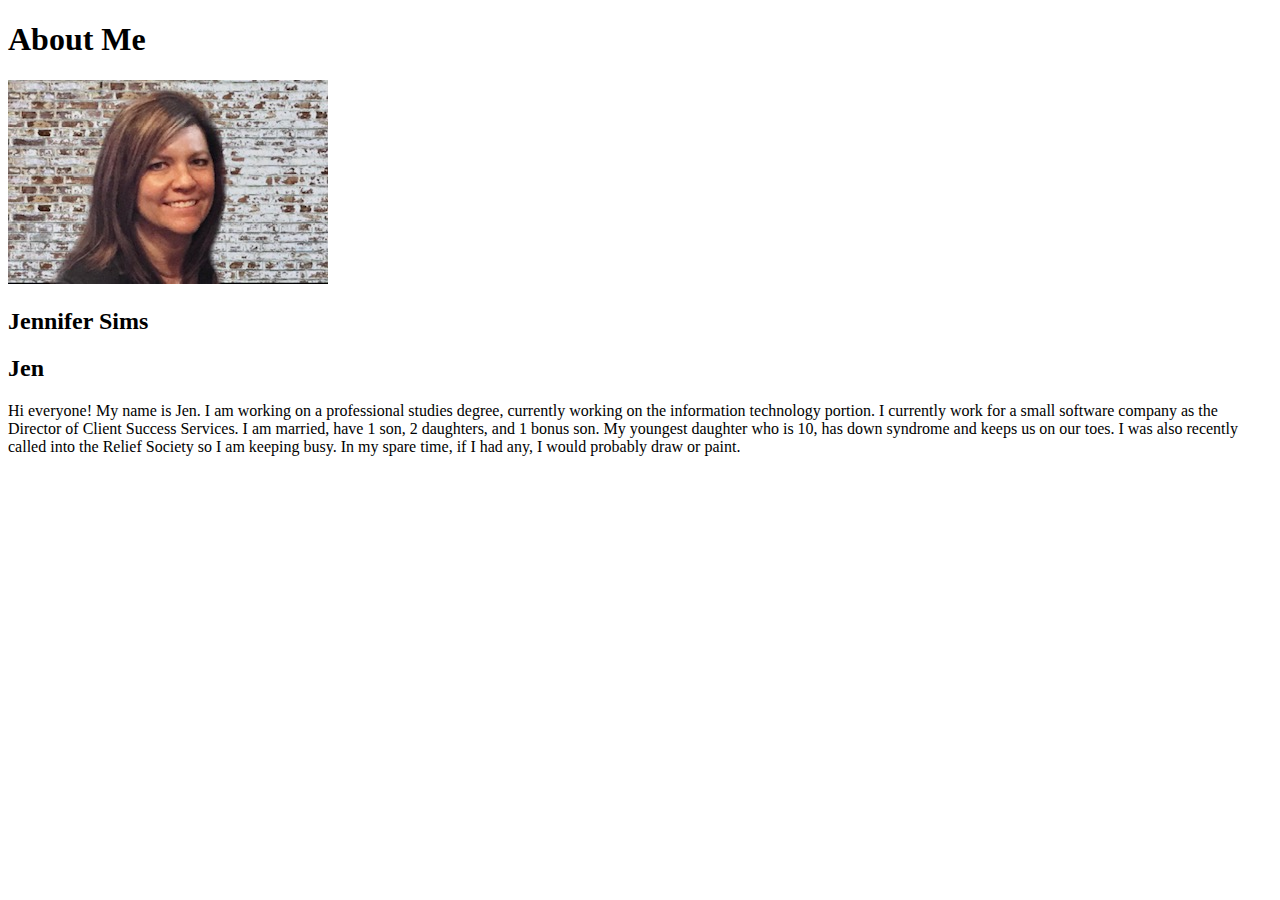
<file: aboutme/index.html>
<!DOCTYPE html>
<html lang="en">
<head>
    <meta charset="UTF-8">
    <meta name="viewport" content="width=device-width, initial-scale=1.0">
    <title>All About Me</title>
</head>
<body>
  <h1>About Me</h1>
  <img alt="All About Me" src="images/IMG_6298.jpg" >
  <h2>Jennifer Sims</h2>
  <h2>Jen</h2> 
  <p>Hi everyone! My name is Jen. I am working on a professional studies degree, currently working on the information technology portion. I currently work for a small software company as the Director of Client Success Services. I am married, have 1 son, 2 daughters, and 1 bonus son. My youngest daughter who is 10, has down syndrome and keeps us on our toes. I was also recently called into the Relief Society so I am keeping busy. In my spare time, if I had any, I would probably draw or paint. </p>   
  
</body>
</html>
</file>
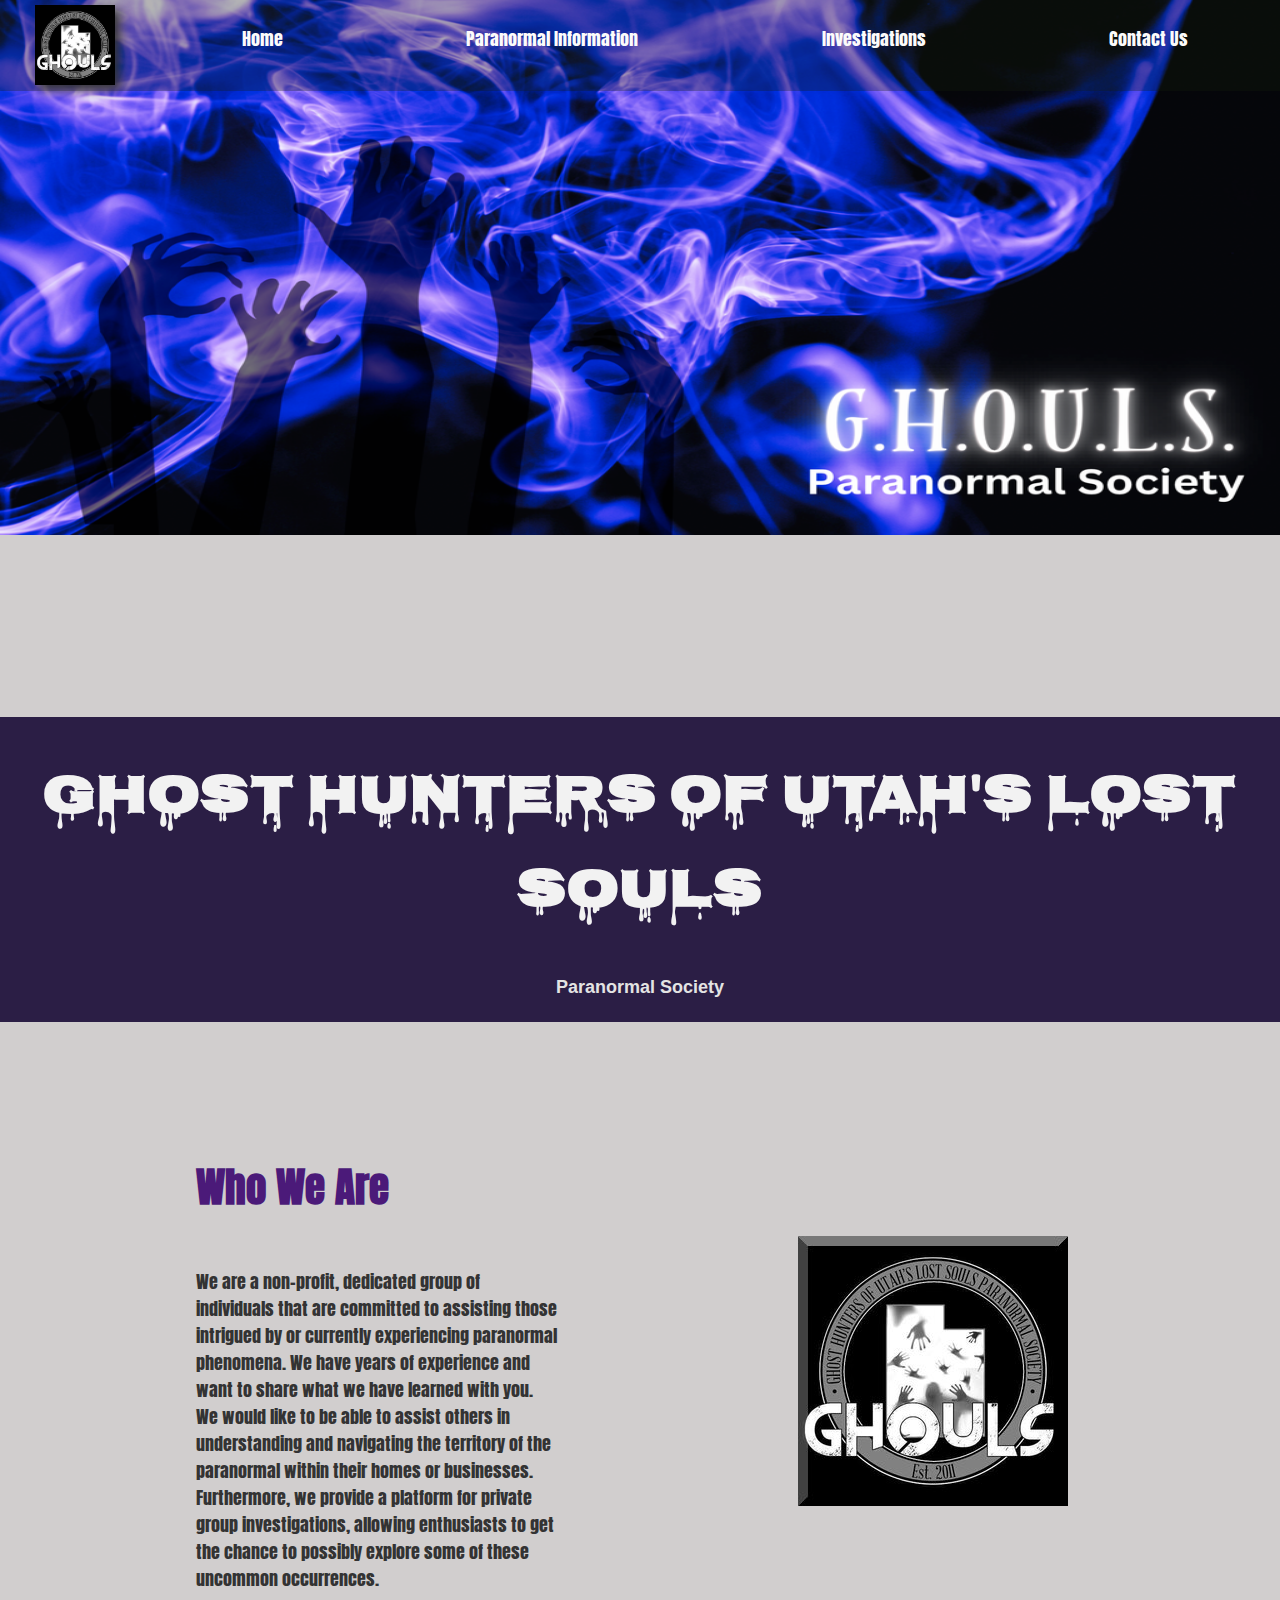
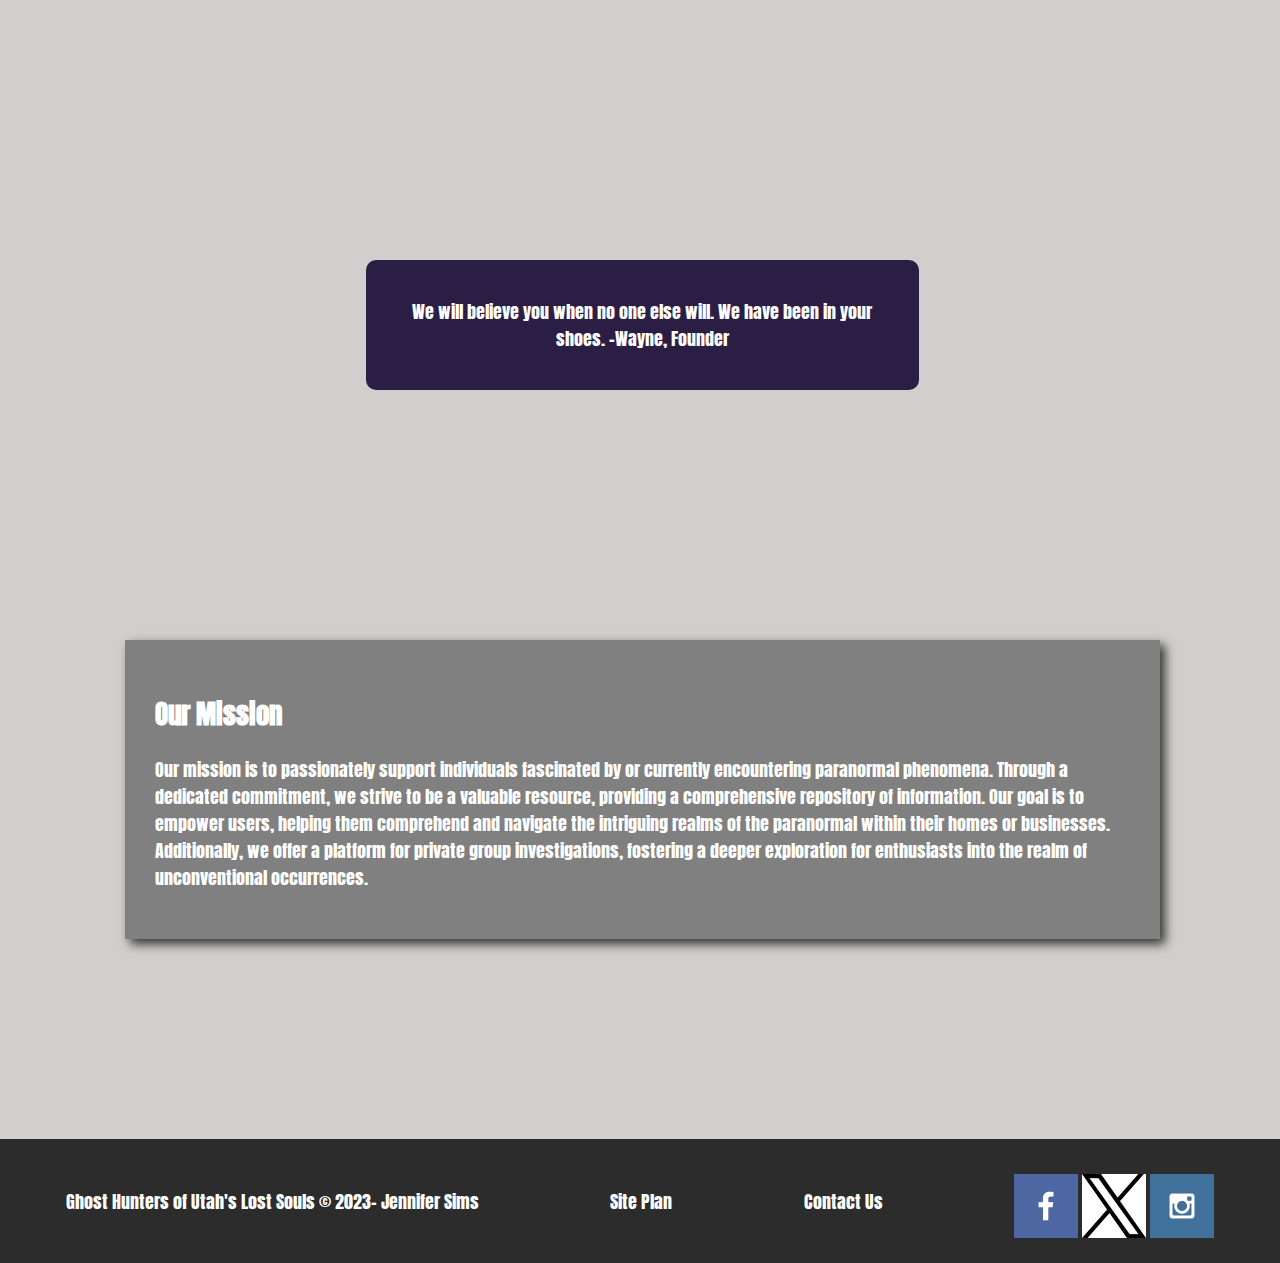
<file: ghouls385/index.html>
<!DOCTYPE html>
<html lang="en">
<head>
    <meta charset="UTF-8">
    <meta name="viewport" content="width=device-width, initial-scale=1.0">
    <title>Home Page</title>
    <link rel="stylesheet" href="styles/style.css">
</head>
<body>
    <div id="content">
        <header>
            <a id="logo_link" href="index.html">
                <img class="logo" src="images/ghouls.JPG" alt="GHOULS logo">
            </a>
            <nav>
                <a href="index.html">Home</a>
                <a href="index2.html">Paranormal Information</a>
                <a href="index3.html">Investigations</a>
                <a href="contactus.html">Contact Us</a>
            </nav>
        </header>
        <div id="hero">
            <div id="hero-box">
                <img class="hero-img" src="images/rsz_1ghouls_banner.png" alt="GHOULS Banner">
            </div>
            <div class="hero-msg">
                <h1 class="home-title">Ghost Hunters of Utah's Lost Souls</h1>
                <h4>Paranormal Society</h4>
            </div>
        </div>
    </div>
    <main class="home-grid">
    <div class="who-title">
    <h2>Who We Are</h2>
    </div>
    <div class="who-p">
        <p> We are a non-profit, dedicated group of individuals that are committed to assisting those intrigued by or currently experiencing paranormal phenomena. We have years of experience and want to share what we have learned with you. We would like to be able to assist others in understanding and navigating the territory of the paranormal within their homes or businesses. Furthermore, we provide a platform for private group investigations, allowing enthusiasts to get the chance to possibly explore some of these uncommon occurrences.</p>
    </div>
    <div class="who-image">
        <img src="images/rsz_1ghouls.jpg" alt="ghouls icon">            
    </div>
    <div class="founder">
        <p>We will believe you when no one else will. We have been in your shoes.  -Wayne, Founder</p>
    </div>
    <div class="mission">
        <h2>Our Mission</h2>
        <p>Our mission is to passionately support individuals fascinated by or currently encountering paranormal phenomena. Through a dedicated commitment, we strive to be a valuable resource, providing a comprehensive repository of information. Our goal is to empower users, helping them comprehend and navigate the intriguing realms of the paranormal within their homes or businesses. Additionally, we offer a platform for private group investigations, fostering a deeper exploration for enthusiasts into the realm of unconventional occurrences.</p>
    </div>
    </main>
    <footer>
        <p>Ghost Hunters of Utah's Lost Souls &copy; 2023- Jennifer Sims</p>
        <p><a href="site-plan.html">Site Plan</a></p>
        <p><a href="contactus.html">Contact Us</a></p>
        <div class="social">
            <a href="https://facebook.com" target="_blank">
                <img src="images/facebook.png" alt="fb icon">
            </a>
            <a href="https://twitter.com" target="_blank">
                <img src="images/twitter1.png" alt="twitter icon">
            </a>
            <a href="https://instagram.com" target="_blank">
                <img src="images/instagram.png" alt="instagram icon">
            </a>
        </div>
    </footer>
    
</body>
</html>
</file>
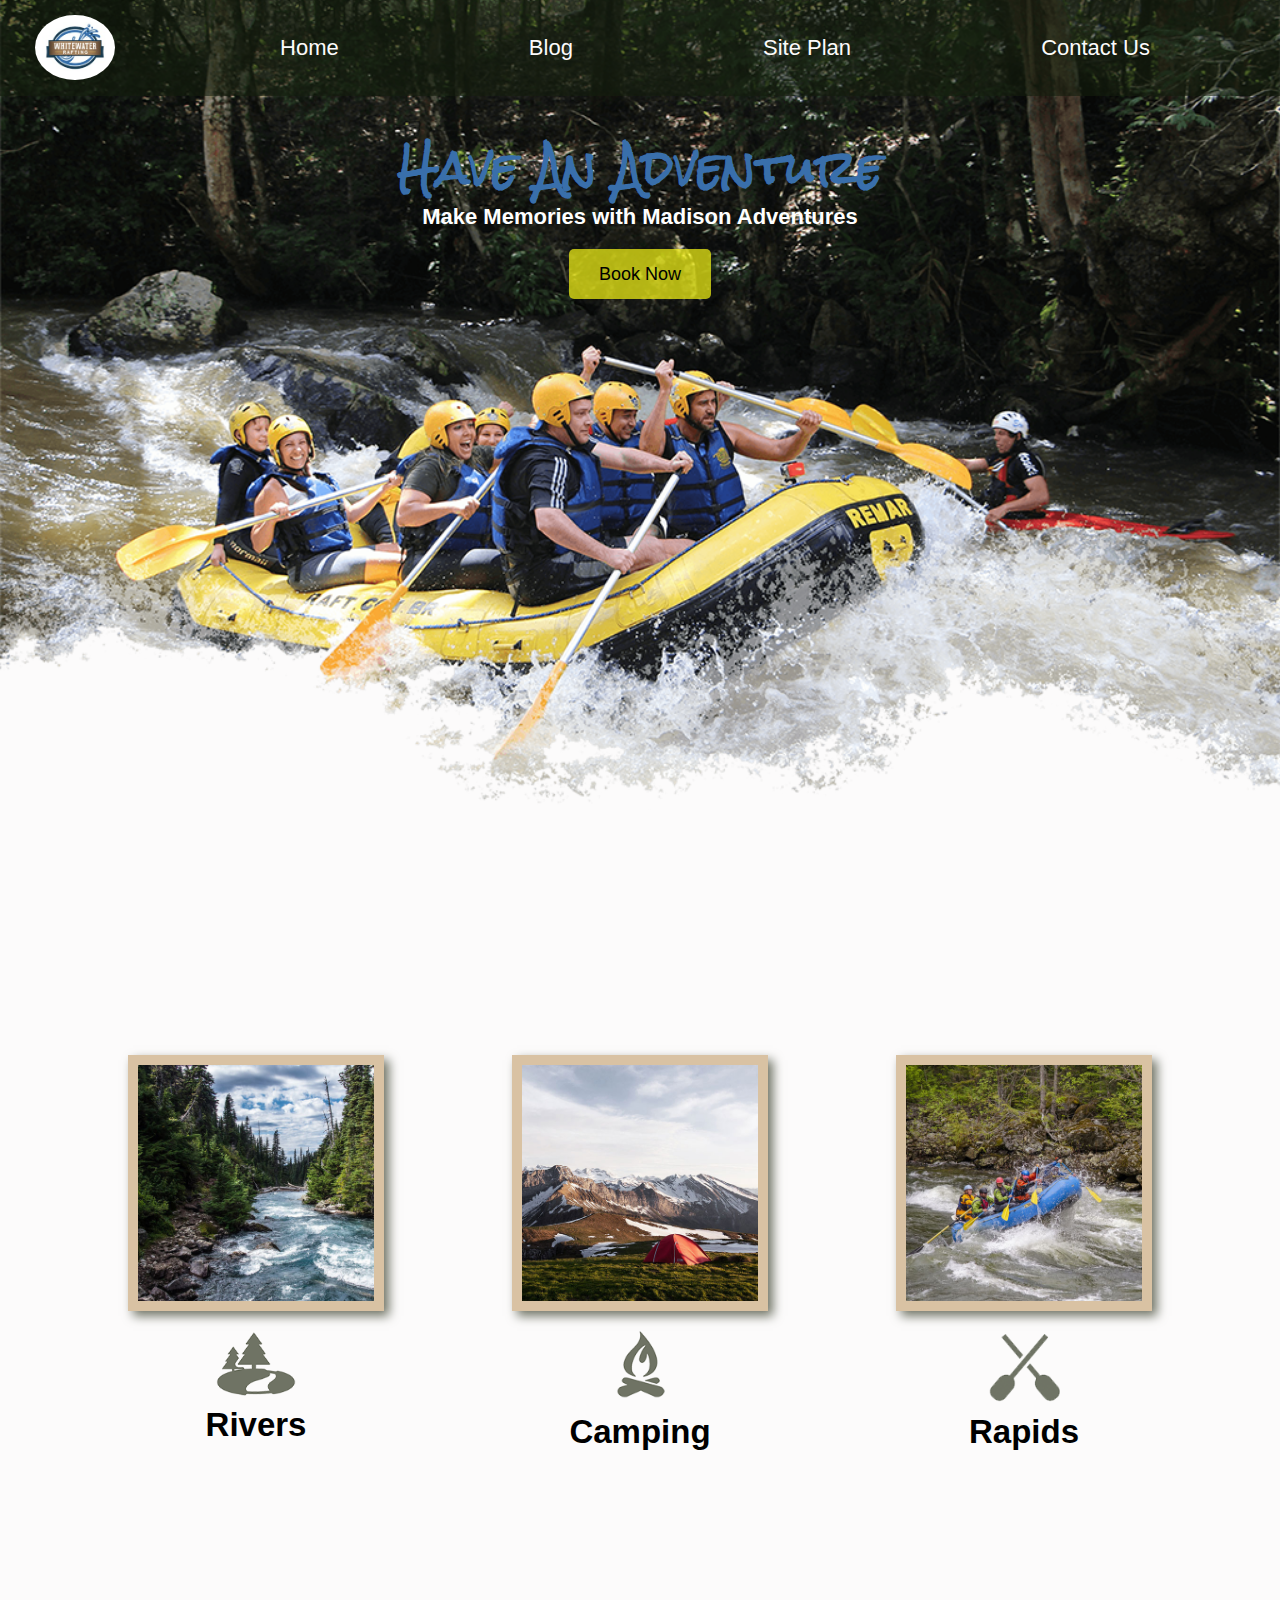
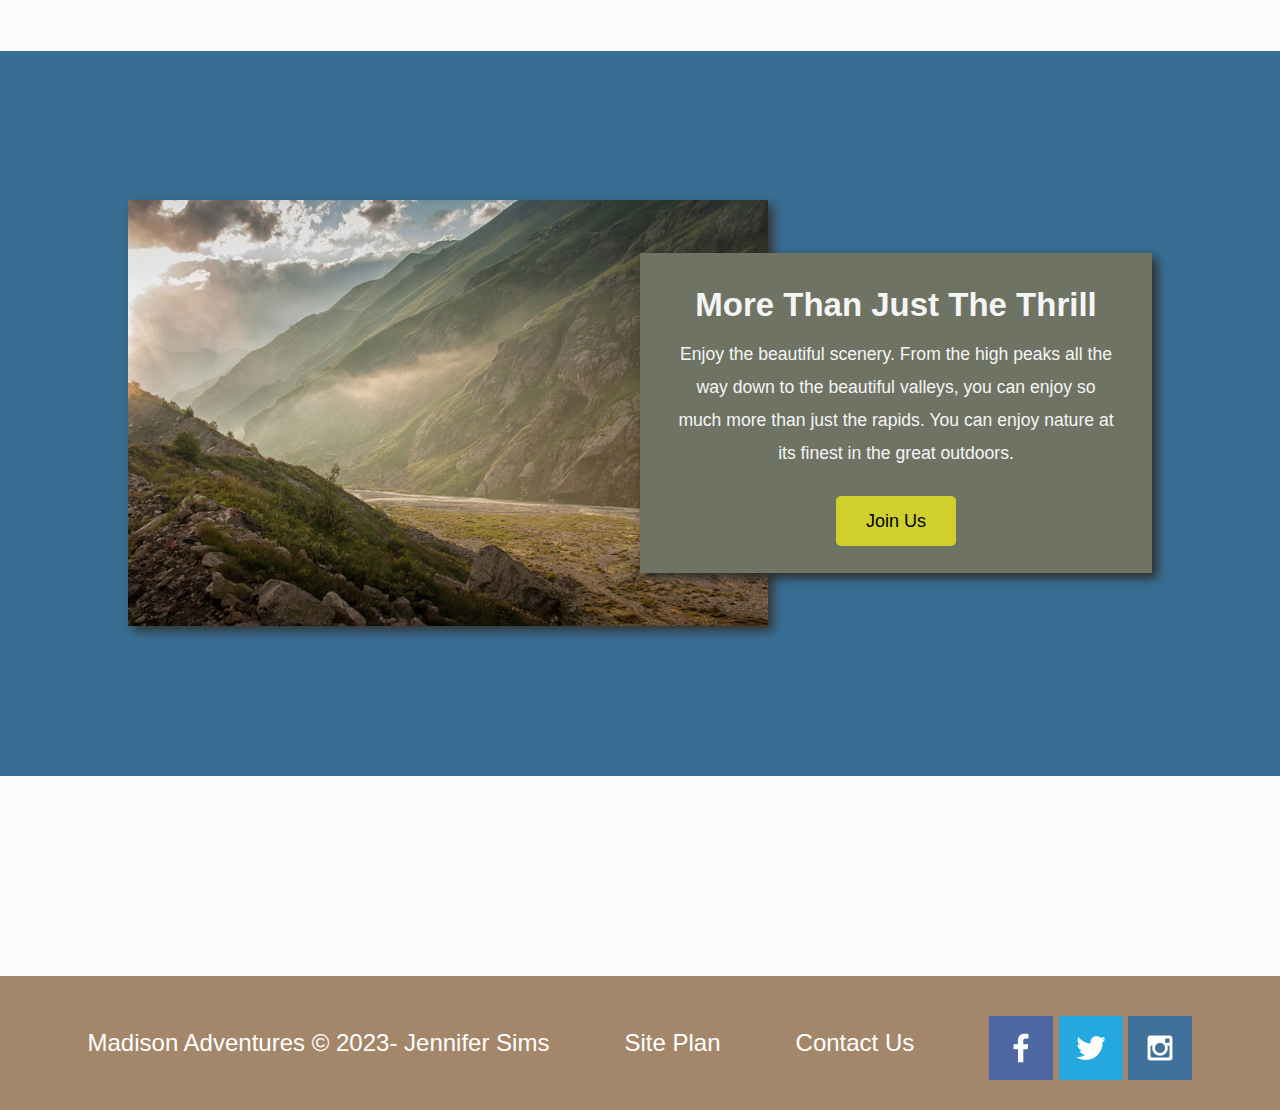
<file: wwr/index.html>
<!DOCTYPE html>
<html lang="en">
<head>
    <meta charset="UTF-8">
    <meta name="viewport" content="width=device-width, initial-scale=1.0">
    <title>Whitewater Rafting Vacations | Madison Adventures | Home</title>
    <link rel="stylesheet" href="styles/style.css">
</head>
<body>
    <div id="content">  
        <header>
            <a id="logo_link" href="index.html">
                <img class="logo" src="images/logo.png" alt="Dry Oar Logo">
            </a>
            <nav>
                <a href="index.html">Home</a>
                <a href="blog.html">Blog</a>
                <a href="site-plan-rafting.html">Site Plan</a>
                <a href="contactus.html">Contact Us</a>
            </nav>
        </header> 
        <div id="hero">
            <div id="hero-box">
                <img class="hero-img" src="images/hero.png" alt="People enjoying rafting">
            </div>
            <section id="hero-msg">
                <h1 class="home-title">Have An Adventure</h1>
                <h4>Make Memories with Madison Adventures</h4>
                <div class="button-box">
                <a class="book" href="contactus.html">Book Now</a>
                </div>
            </section>
        </div>
    <main class="home-grid">
        <section class="rivers-card">
            <img class="card-img" src="images/rivers.jpg" alt="river in forest">
            <img class="icon" src="images/river_icon.png" alt="river icon">
            <h2>Rivers</h2>
        </section>
        <section class="camping-card">
            <img class="card-img" src="images/camping.jpg" alt="tent in mountain">
            <img class="icon" src="images/fire_icon.png" alt="fire icon">
            <h2>Camping</h2>
        </section>
        <section class="rapids-card">
            <img class="card-img" src="images/rapids.jpg" alt="rafting boat">
            <img class="icon" src="images/oars.png" alt="oars icon">
            <h2>Rapids</h2>
        </section>
        <div id="background"></div>
        <img class="mountains" src="images/mountains.jpg" alt="misty mountains">
        <section class="msg">
            <h2>More Than Just The Thrill</h2>
            <p>Enjoy the beautiful scenery. From the high peaks all the way down to the beautiful valleys, you can enjoy so much more than just the rapids. You can enjoy nature at its finest in the great outdoors. </p>
            <a class="join" href="rivers.html">Join Us</a>
        </section>
    </main>
    <footer>
        <p>Madison Adventures &copy; 2023- Jennifer Sims</p>
        <p><a href="site-plan-rafting.html">Site Plan</a></p>
        <p><a href="contactus.html">Contact Us</a></p>
        <div class="social">
            <a href="https://facebook.com" target="_blank">
                <img src="images/facebook.png" alt="fb icon">
            </a>
            <a href="https://twitter.com" target="_blank">
                <img src="images/twitter.png" alt="twitter icon">
            </a>
            <a href="https://instagram.com" target="_blank">
                <img src="images/instagram.png" alt="instagram icon">
            </a>
        </div>
    </footer>
    </div>
</body>
</html>
</file>
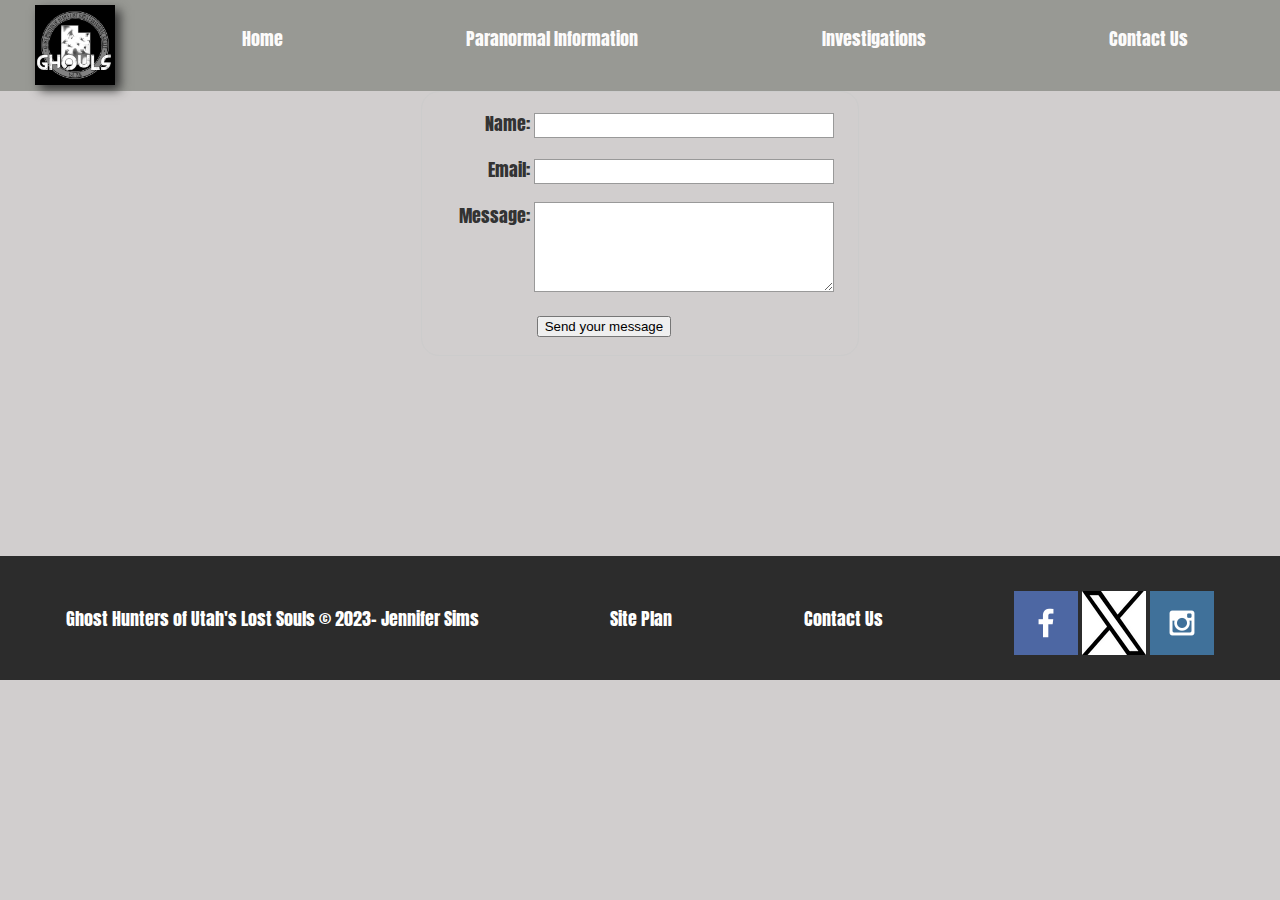
<file: ghouls385/contactus.html>
<!DOCTYPE html>
<html lang="en">
<head>
    <meta charset="UTF-8">
    <meta name="viewport" content="width=device-width, initial-scale=1.0">
    <title>Contact Us</title>
    <link rel="stylesheet" href="styles/style.css">
    <style>
        form {
  /* Center the form on the page */
  margin: 0 auto;
  width: 400px;
  /* Form outline */
  padding: 1em;
  border: 1px solid #ccc;
  border-radius: 1em;
}

ul {
  list-style: none;
  padding: 0;
  margin: 0;
 
}
form li + li {
  margin-top: 1em;

}
label {
  /* Uniform size & alignment */
  display: inline-block;
  width: 90px;
  text-align: right;
}

input,
textarea {
  /* To make sure that all text fields have the same font settings
     By default, textareas have a monospace font */
  font: 1em sans-serif;

  /* Uniform text field size */
  width: 300px;
  box-sizing: border-box;

  /* Match form field borders */
  border: 1px solid #999;
}

input:focus,
textarea:focus {
  /* Additional highlight for focused elements */
  border-color: #000;
}

textarea {
  /* Align multiline text fields with their labels */
  vertical-align: top;

  /* Provide space to type some text */
  height: 5em;
}

.button {
  /* Align buttons with the text fields */
  padding-left: 90px; /* same size as the label elements */
}

button {
  /* This extra margin represent roughly the same space as the space
     between the labels and their text fields */
  margin-left: 0.5em;
}
#feedback {
    background-color: antiquewhite;
        position: absolute;
        top: 0;
        left: 0;
        right: 0;
        padding: .5em;
/* make this element invisible until we are ready for it */
        display: none;      
}
.moveDown {
        margin-top: 3em;
}
</style>
</head>
<body>
    <div id="content">
        <header>
            <a id="logo_link" href="index.html">
                <img class="logo" src="images/ghouls.JPG" alt="GHOULS logo">
            </a>
            <nav>
                <a href="index.html">Home</a>
                <a href="index2.html">Paranormal Information</a>
                <a href="index3.html">Investigations</a>
                <a href="index4.html">Contact Us</a>
            </nav>
        </header> 
    </div>
    <main>
        <div id="feedback"></div>
        <form action="/my-handling-form-page" method="post">
            <ul>
                <li>
                <label for="name">Name:</label>
                <input type="text" id="name" name="user_name" >
                </li>
                <li>
                <label for="mail">Email:</label>
                <input type="email" id="mail" name="user_email" >
                </li>
                <li>
                <label for="msg">Message:</label>
                <textarea id="msg" name="user_message"></textarea>
                </li>
                <li class="button">
                <button type="submit">Send your message</button>
                </li>
            </ul>
            </form>
    </main>
    <footer>
        <p>Ghost Hunters of Utah's Lost Souls &copy; 2023- Jennifer Sims</p>
        <p><a href="site-plan.html">Site Plan</a></p>
        <p><a href="contactus.html">Contact Us</a></p>
        <div class="social">
            <a href="https://facebook.com" target="_blank">
                <img src="images/facebook.png" alt="fb icon">
            </a>
            <a href="https://twitter.com" target="_blank">
                <img src="images/twitter1.png" alt="twitter icon">
            </a>
            <a href="https://instagram.com" target="_blank">
                <img src="images/instagram.png" alt="instagram icon">
            </a>
        </div>
    </footer>   
</body>
</html>
</file>
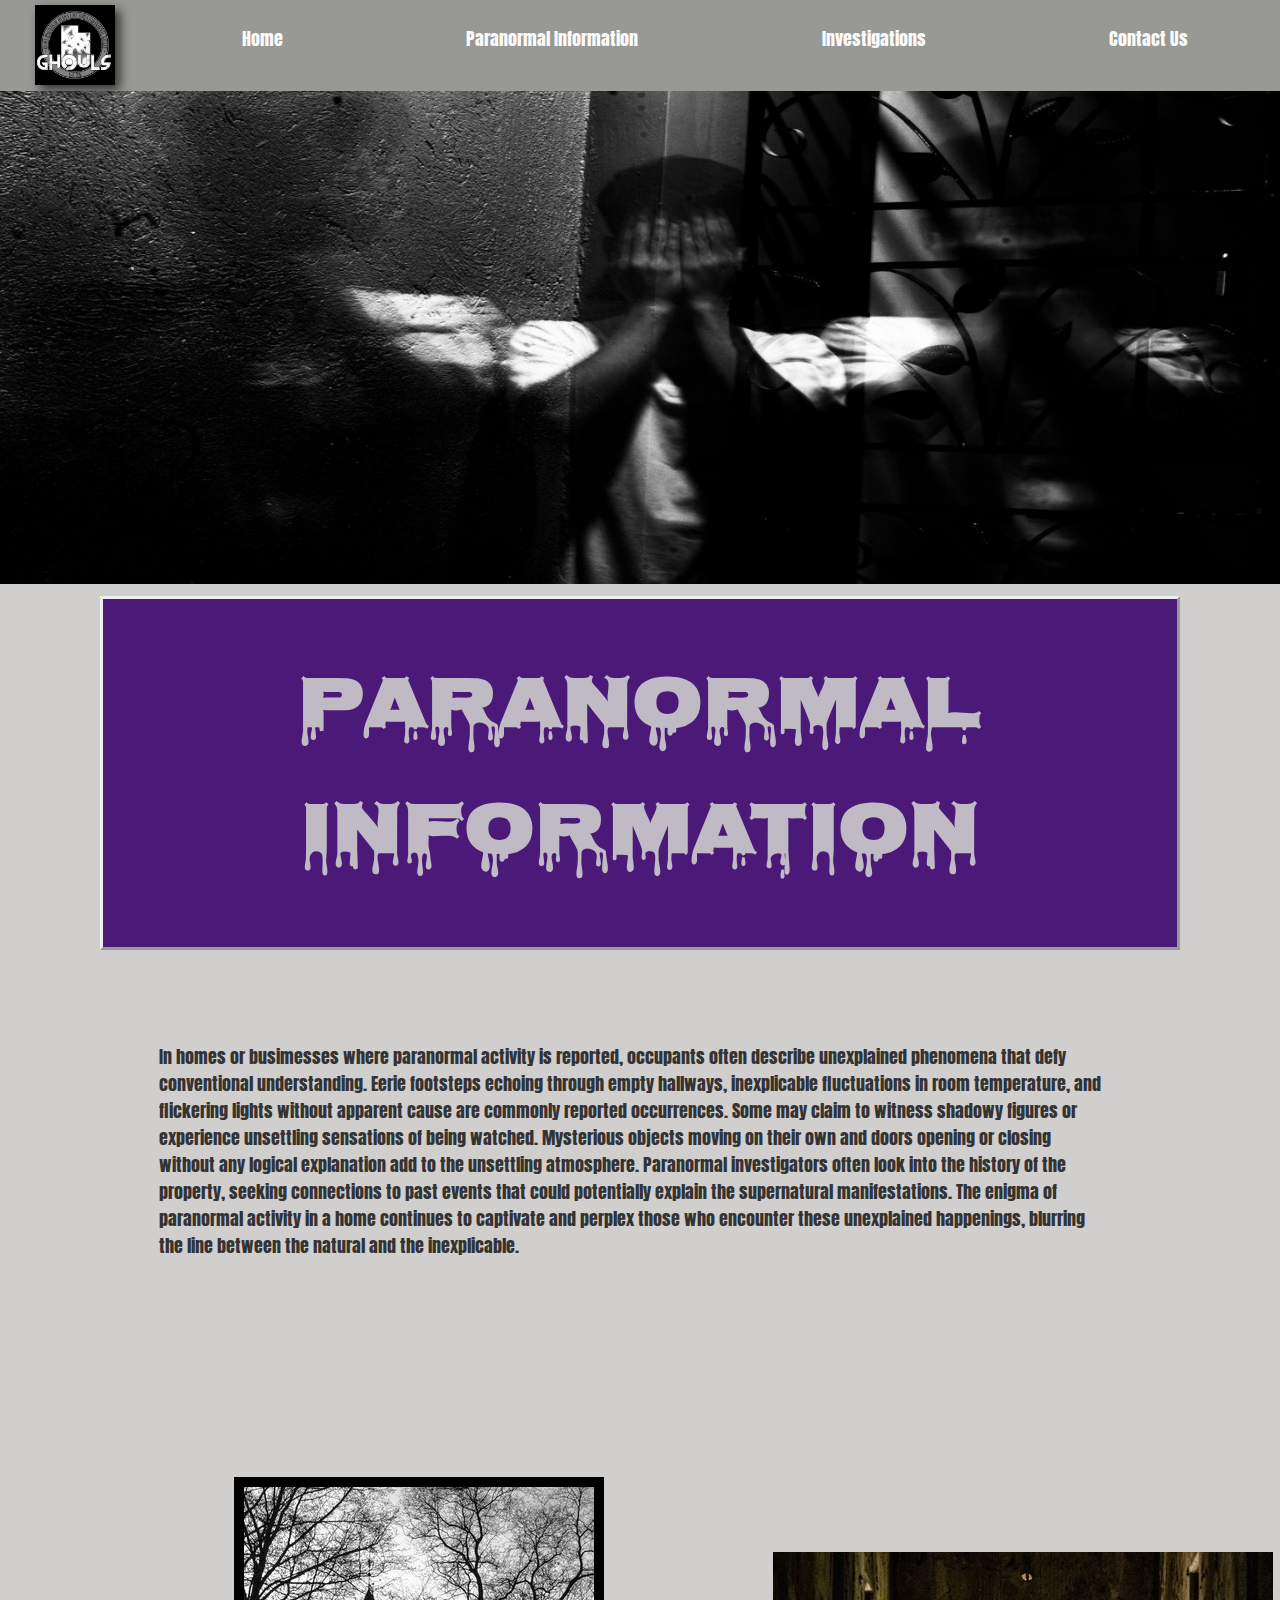
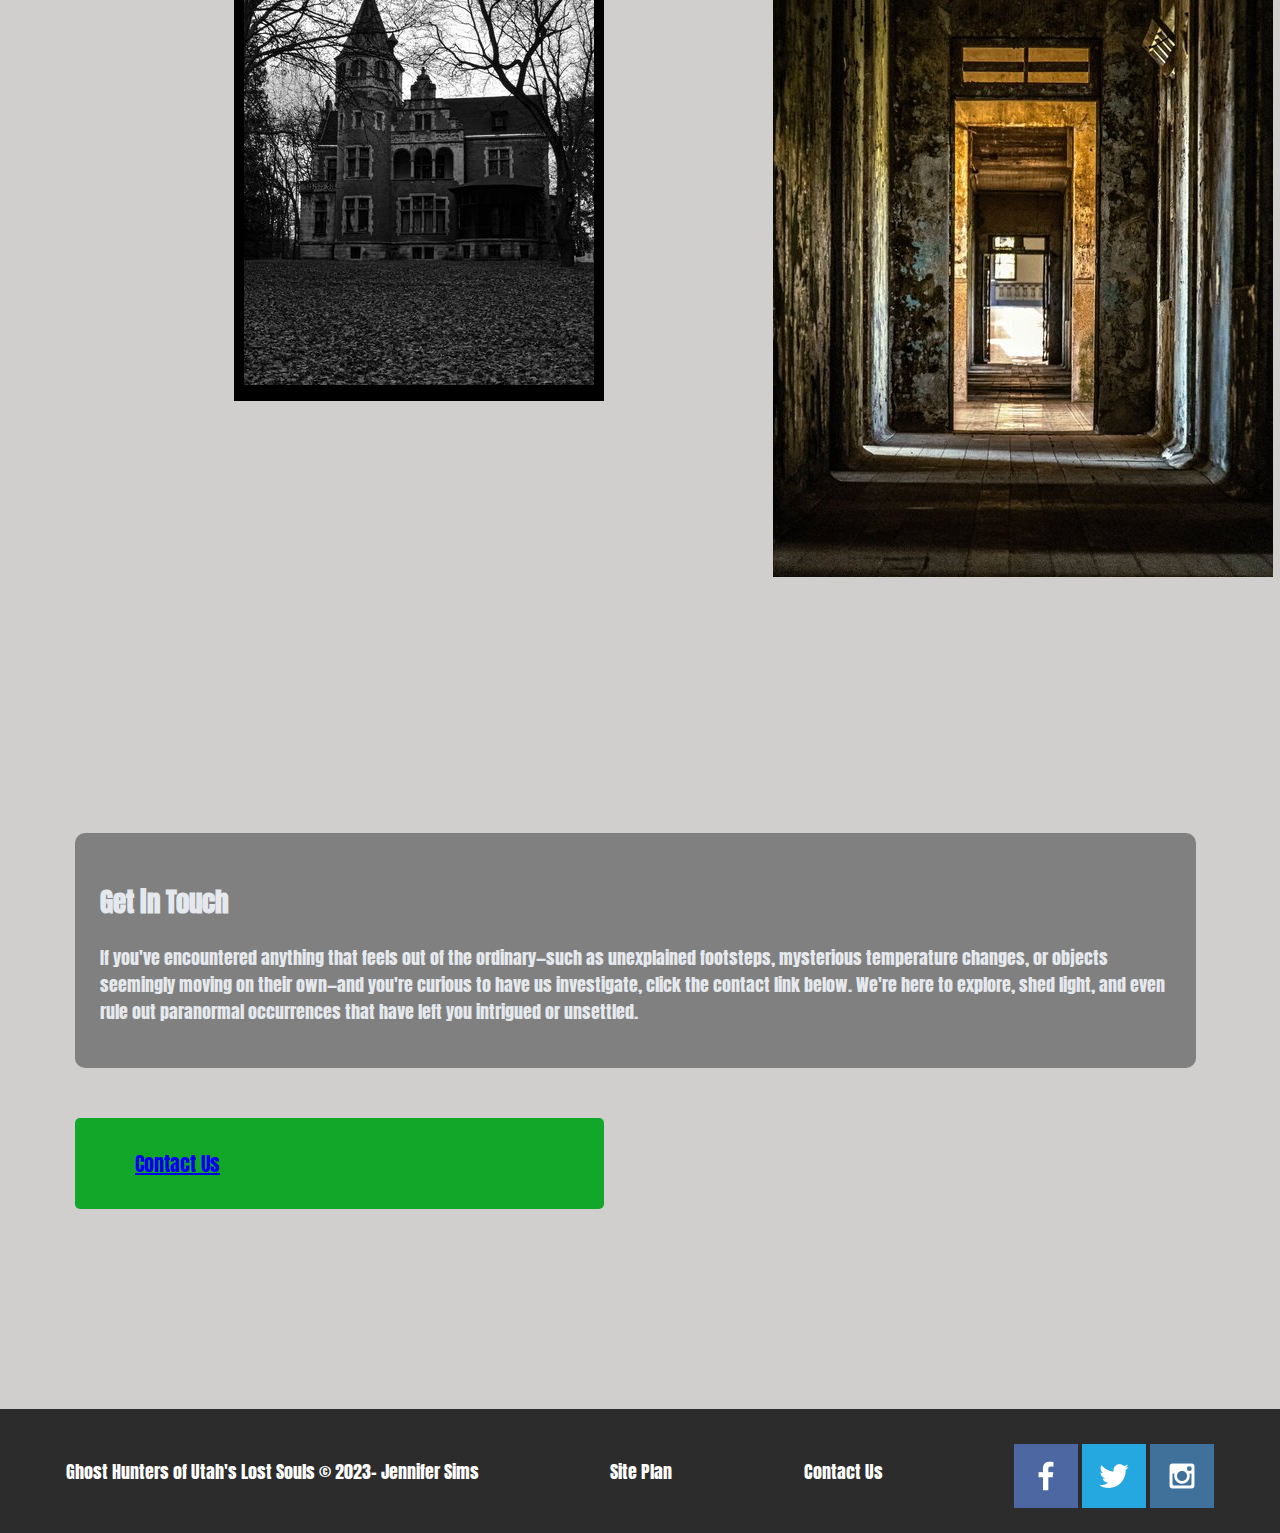
<file: ghouls385/index2.html>
<!DOCTYPE html>
<html lang="en">
<head>
    <meta charset="UTF-8">
    <meta name="viewport" content="width=device-width, initial-scale=1.0">
    <title>Home Page</title>
    <link rel="stylesheet" href="styles/style.css">
</head>
<body>
    <div>
        <header>
            <a id="logo_link" href="index.html">
                <img class="logo" src="images/ghouls.JPG" alt="GHOULS logo">
            </a>
            <nav>
                <a href="index.html">Home</a>
                <a href="index2.html">Paranormal Information</a>
                <a href="index3.html">Investigations</a>
                <a href="contactus.html">Contact Us</a>
            </nav>
        </header>
        <div id="para-hero">
            <div id="para-box">
                <img class="para-img" src="images/rsz_1face_cover.jpg"  alt="Girl Hiding Face">
            </div>
            <section id="para-title">
                <h1>Paranormal Information</h1>
            </section>
        </div>
    </div>
    <main class="para-grid">
        <div class="para-p">
            <p> In homes or busimesses where paranormal activity is reported, occupants often describe unexplained phenomena that defy conventional understanding. Eerie footsteps echoing through empty hallways, inexplicable fluctuations in room temperature, and flickering lights without apparent cause are commonly reported occurrences. Some may claim to witness shadowy figures or experience unsettling sensations of being watched. Mysterious objects moving on their own and doors opening or closing without any logical explanation add to the unsettling atmosphere. Paranormal investigators often look into the history of the property, seeking connections to past events that could potentially explain the supernatural manifestations. The enigma of paranormal activity in a home continues to captivate and perplex those who encounter these unexplained happenings, blurring the line between the natural and the inexplicable.</p>
        </div>
        
        <div class="hallway">
            <img src="images/rsz_hallway.jpg" alt="hallway">
        </div>
        <div class="house">
            <img src="images/rsz_house.jpg" alt="abandoned house">
        </div>
        <div class="get_in_touch">
            <h2>Get in Touch</h2>
            <p>If you've encountered anything that feels out of the ordinary—such as unexplained footsteps, mysterious temperature changes, or objects seemingly moving on their own—and you're curious to have us investigate, click the contact link below. We're here to explore, shed light, and even rule out paranormal occurrences that have left you intrigued or unsettled.</p>
        </div>
        <div class="book">
            <a href="contactus.html">Contact Us</a> 
        </div>
        
    </main>
    <footer>
        <p>Ghost Hunters of Utah's Lost Souls &copy; 2023- Jennifer Sims</p>
        <p><a href="site-plan.html">Site Plan</a></p>
        <p><a href="contactus.html">Contact Us</a></p>
        <div class="social">
            <a href="https://facebook.com" target="_blank">
                <img src="images/facebook.png" alt="fb icon">
            </a>
            <a href="https://twitter.com" target="_blank">
                <img src="images/twitter.png" alt="twitter icon">
            </a>
            <a href="https://instagram.com" target="_blank">
                <img src="images/instagram.png" alt="instagram icon">
            </a>
        </div>
    </footer>
</body>
</html>
</file>
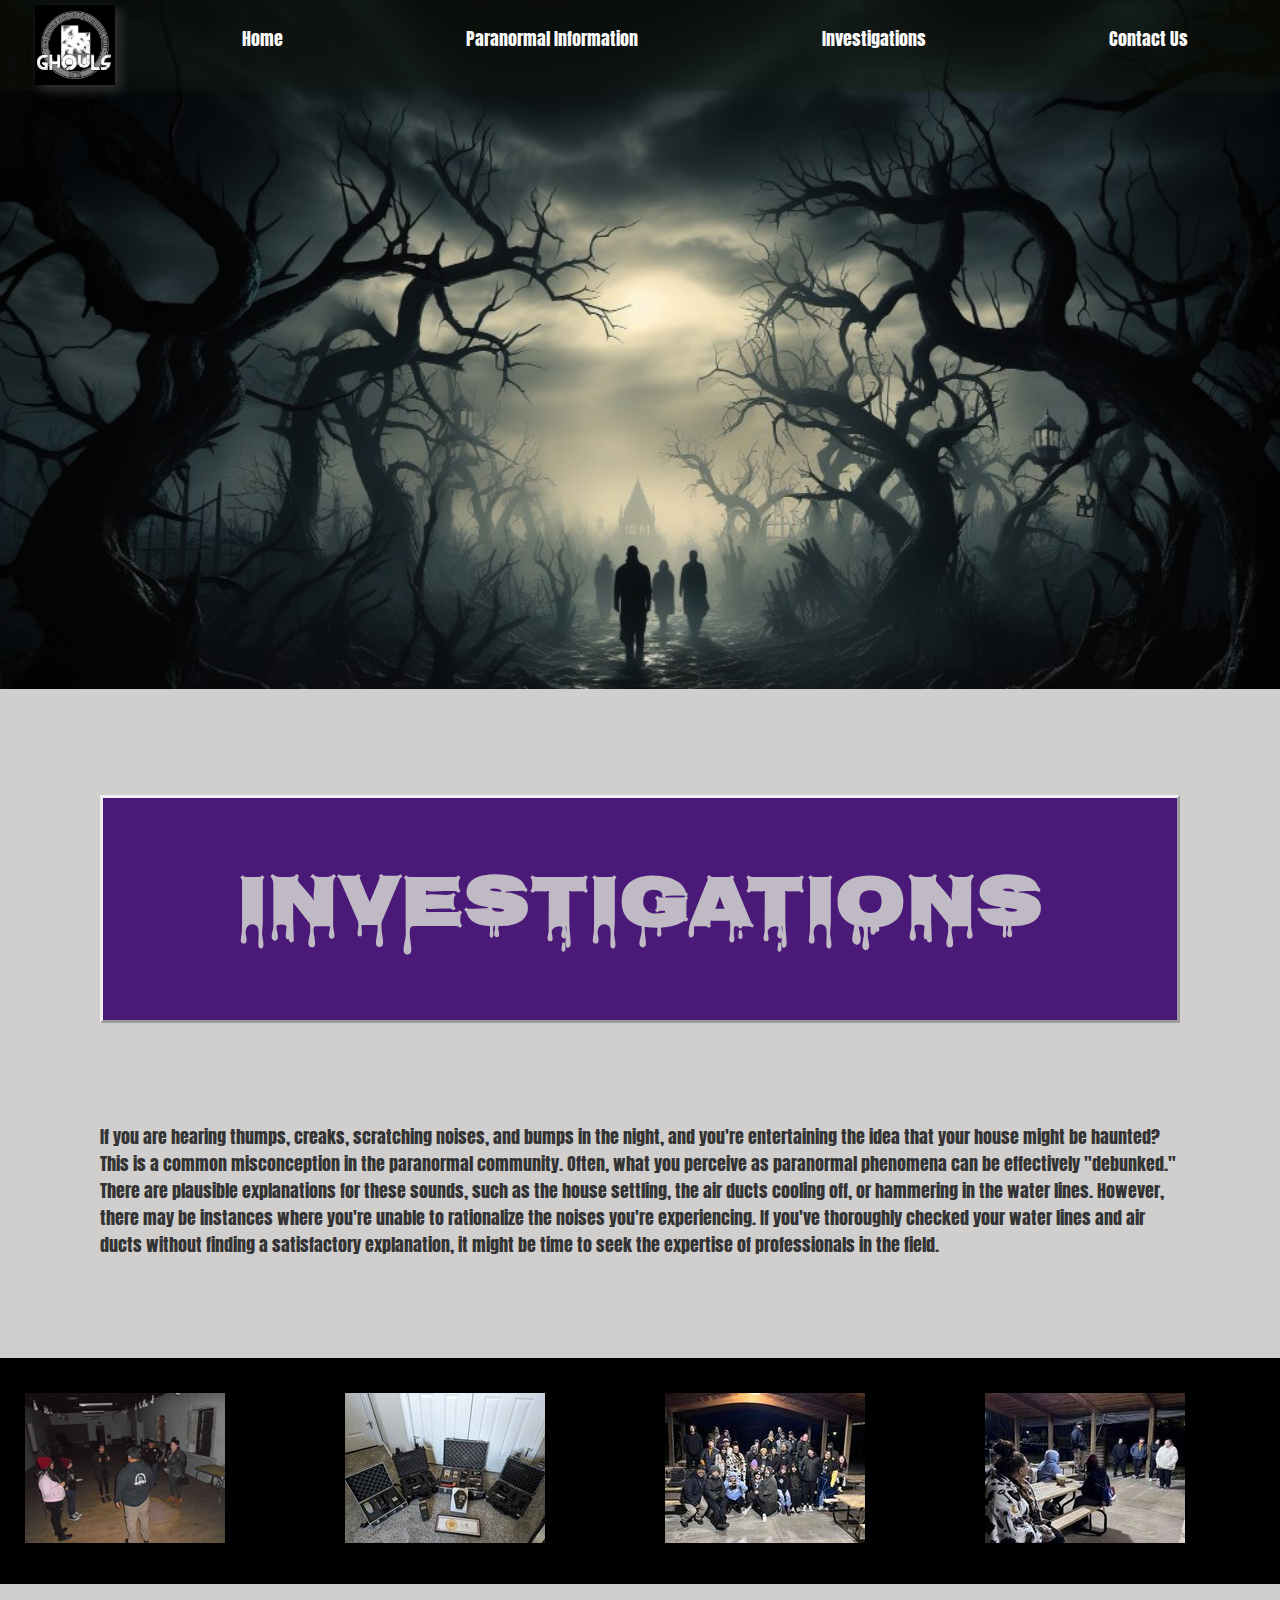
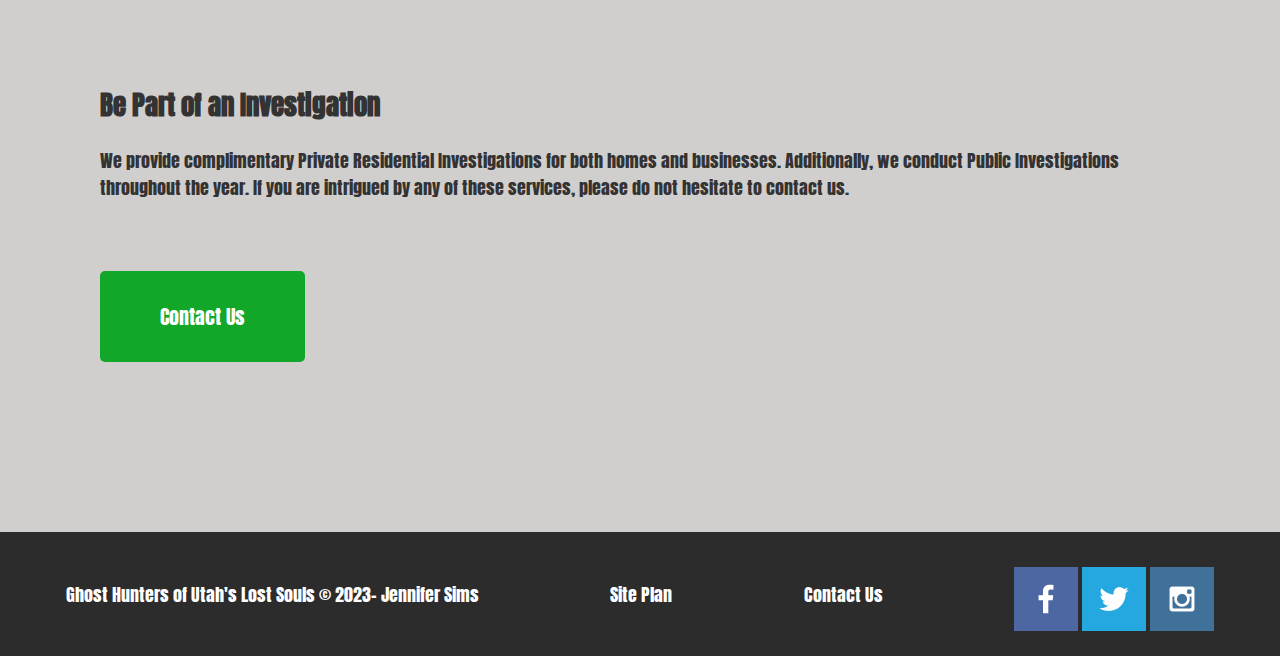
<file: ghouls385/index3.html>
<!DOCTYPE html>
<html lang="en">
<head>
    <meta charset="UTF-8">
    <meta name="viewport" content="width=device-width, initial-scale=1.0">
    <title>Home Page</title>
    <link rel="stylesheet" href="styles/style.css">
    <script>
        // Open the Modal
        function openModal() {
          document.getElementById("myModal").style.display = "block";
        }
        
        // Close the Modal
        function closeModal() {
          document.getElementById("myModal").style.display = "none";
        }
        
        var slideIndex = 1;
        showSlides(slideIndex);
        
        // Next/previous controls
        function plusSlides(n) {
          showSlides(slideIndex += n);
        }
        
        // Thumbnail image controls
        function currentSlide(n) {
          showSlides(slideIndex = n);
        }
        
        function showSlides(n) {
          var i;
          var slides = document.getElementsByClassName("mySlides");
          var dots = document.getElementsByClassName("demo");
          var captionText = document.getElementById("caption");
          if (n > slides.length) {slideIndex = 1}
          if (n < 1) {slideIndex = slides.length}
          for (i = 0; i < slides.length; i++) {
            slides[i].style.display = "none";
          }
          for (i = 0; i < dots.length; i++) {
            dots[i].className = dots[i].className.replace(" active", "");
          }
          slides[slideIndex-1].style.display = "block";
          dots[slideIndex-1].className += " active";
          captionText.innerHTML = dots[slideIndex-1].alt;
        }
        </script>
</head>
<body>
    <div>
        <header>
            <a id="logo_link" href="index.html">
                <img class="logo" src="images/ghouls.JPG" alt="GHOULS logo">
            </a>
            <nav>
                <a href="index.html">Home</a>
                <a href="index2.html">Paranormal Information</a>
                <a href="index3.html">Investigations</a>
                <a href="contactus.html">Contact Us</a>
            </nav>
        </header>
        <div id="invest-hero">
            <div id="invest-box">
                <img class="invest-img" src="images/woods.jpg"  alt="haunted woods"> 
            </div>
            <section id="invest-title">
                <h1>Investigations</h1>
            </section>      
        </div>
    </div>
    <main>
        <div class="invest-p">
            <p> If you are hearing thumps, creaks, scratching noises, and bumps in the night, and you're entertaining the idea that your house might be haunted? This is a common misconception in the paranormal community. Often, what you perceive as paranormal phenomena can be effectively "debunked."
              
              There are plausible explanations for these sounds, such as the house settling, the air ducts cooling off, or hammering in the water lines. However, there may be instances where you're unable to rationalize the noises you're experiencing.
              
              If you've thoroughly checked your water lines and air ducts without finding a satisfactory explanation, it might be time to seek the expertise of professionals in the field.</p>
        </div>
        <div class="image-container">
           <div class="column">
              <img src="images/box-evidence.jpg" alt="dosing rods" onclick="openModal();currentSlide(1)" class="hover-shadow">
            </div>
            <div class="column">
              <img src="images/box-equipment.jpg" alt="equipment" onclick="openModal();currentSlide(2)" class="hover-shadow">
            </div>
            <div class="column">
              <img src="images/box-group.jpg" alt="group investigation" onclick="openModal();currentSlide(3)" class="hover-shadow">
            </div>
            <div class="column">
              <img src="images/box-public.jpg" alt="public investigation" onclick="openModal();currentSlide(4)" class="hover-shadow">
            </div>
         </div>
          
          <!-- The Modal/Lightbox -->
        <div id="myModal" class="modal">
            <span class="close cursor" onclick="closeModal()">&times;</span>
            <div class="modal-content">
            <div class="mySlides">
                <div class="numbertext">1 / 4</div>
                <img src="images/rsz_1rsz_evidence_1.jpg" alt="dosing rods" style="width:100%">
            </div>
          
                <div class="mySlides">
                    <div class="numbertext">2 / 4</div>
                    <img src="images/rsz_equipment.jpg" alt="equipment" style="width:100%">
                </div>
          
                <div class="mySlides">
                    <div class="numbertext">3 / 4</div>
                    <img src="images/rsz_group_invest.jpg" alt="group investigation" style="width:100%">
                </div>
          
                <div class="mySlides">
                    <div class="numbertext">4 / 4</div>
                    <img src="images/rsz_public_investigation.jpg" alt="public investigation" style="width:100%">
                </div>
          
              <!-- Next/previous controls -->
              <a class="prev" onclick="plusSlides(-1)">&#10094;</a>
              <a class="next" onclick="plusSlides(1)">&#10095;</a>
          
              <!-- Caption text -->
              <div class="caption-container">
                <p id="caption"></p>
              </div>
          
              <!-- Thumbnail image controls -->
              <div class="column">
                <img class="demo" src="images/box-evidence.jpg" onclick="currentSlide(1)" alt="Dosing Rods">
              </div>
          
              <div class="column">
                <img class="demo" src="images/box-equipment.jpg" onclick="currentSlide(2)" alt="Common Paranormal Equipment">
              </div>
          
              <div class="column">
                <img class="demo" src="images/box-group.jpg" onclick="currentSlide(3)" alt="Group from our public investigation">
              </div>
          
              <div class="column">
                <img class="demo" src="images/box-public.jpg" onclick="currentSlide(4)" alt="Public Investigation">
              </div>
            </div>
          </div>

        <section class="join-invest">
            <h2>Be Part of an Investigation</h2>
            <p>We provide complimentary Private Residential Investigations for both homes and businesses. Additionally, we conduct Public Investigations throughout the year. If you are intrigued by any of these services, please do not hesitate to contact us.</p>
        </section>
        <div class="button-box-invest">
            <a class="book" href="contactus.html">Contact Us</a>
        </div>
    </main>
    <footer>
        <p>Ghost Hunters of Utah's Lost Souls &copy; 2023- Jennifer Sims</p>
        <p><a href="site-plan.html">Site Plan</a></p>
        <p><a href="contactus.html">Contact Us</a></p>
        <div class="social">
            <a href="https://facebook.com" target="_blank">
                <img src="images/facebook.png" alt="fb icon">
            </a>
            <a href="https://twitter.com" target="_blank">
                <img src="images/twitter.png" alt="twitter icon">
            </a>
            <a href="https://instagram.com" target="_blank">
                <img src="images/instagram.png" alt="instagram icon">
            </a>
        </div>
    </footer>
</body>
</html>
</file>
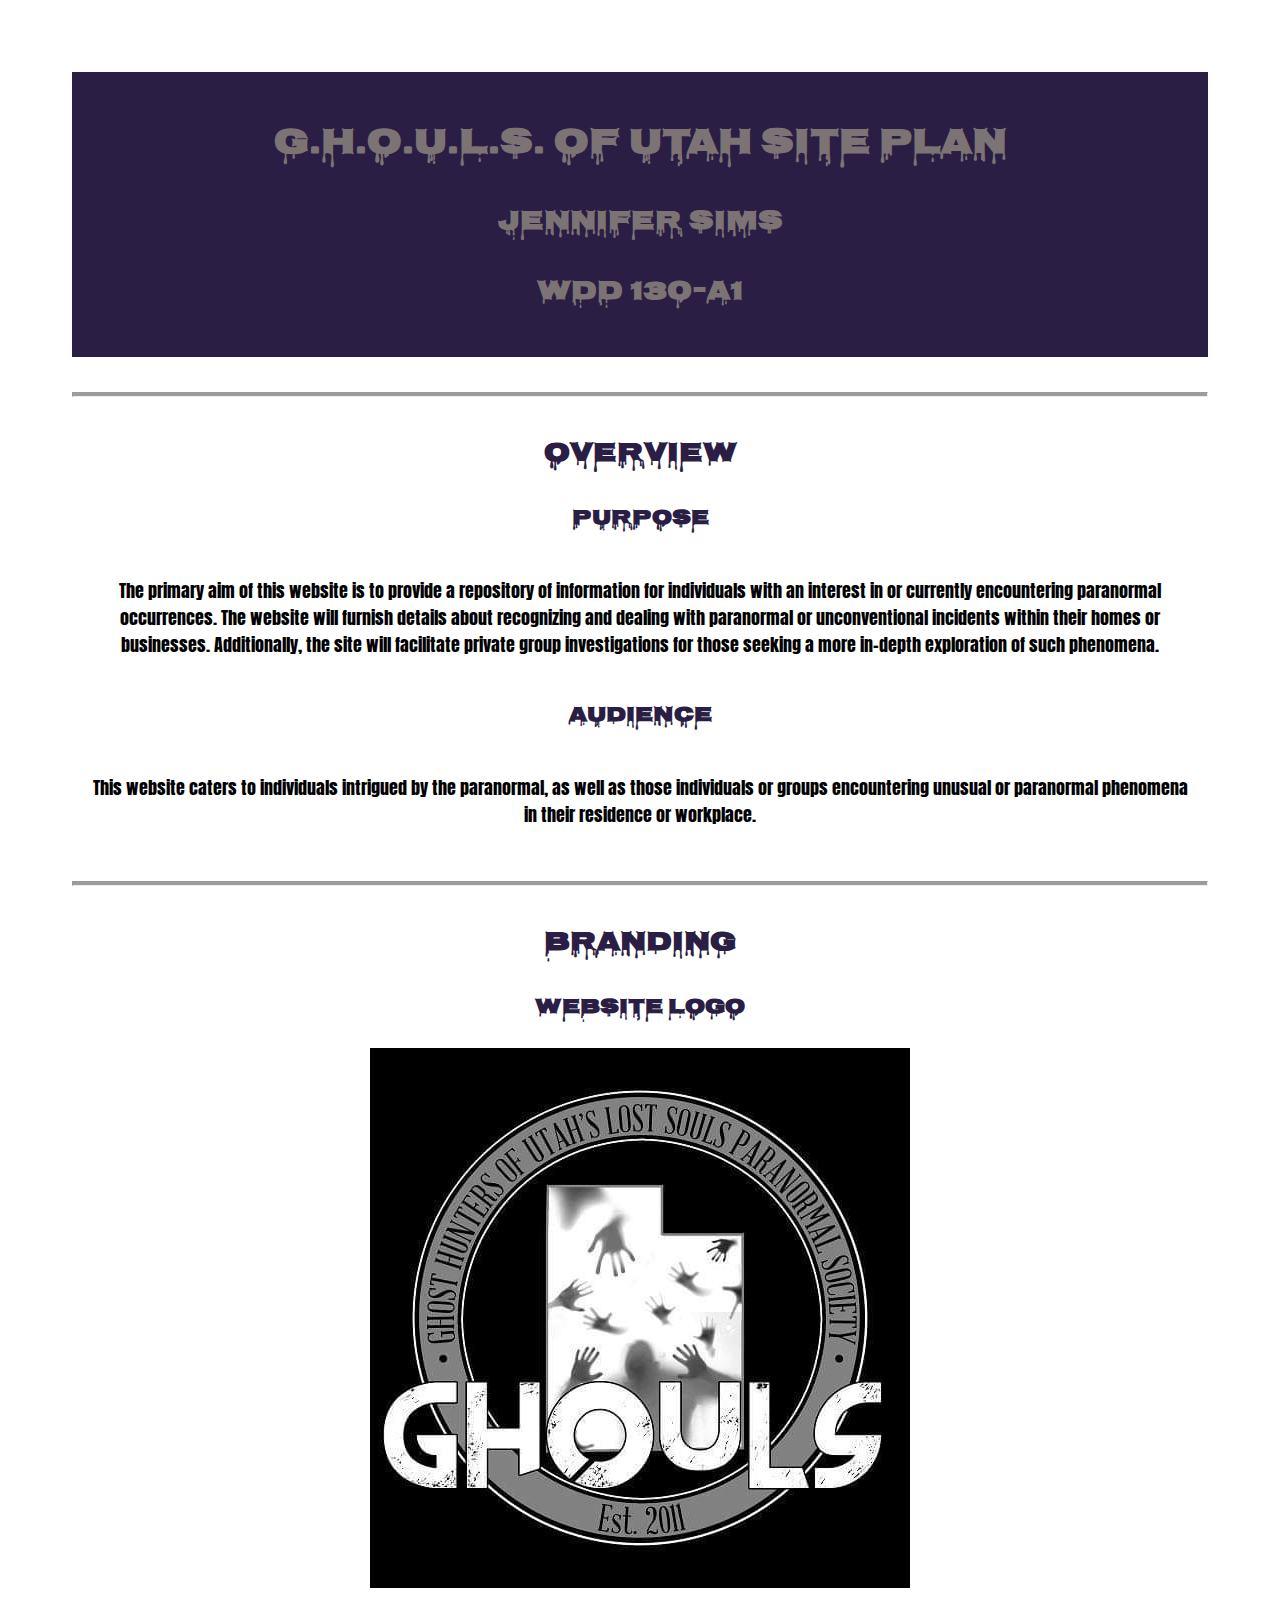
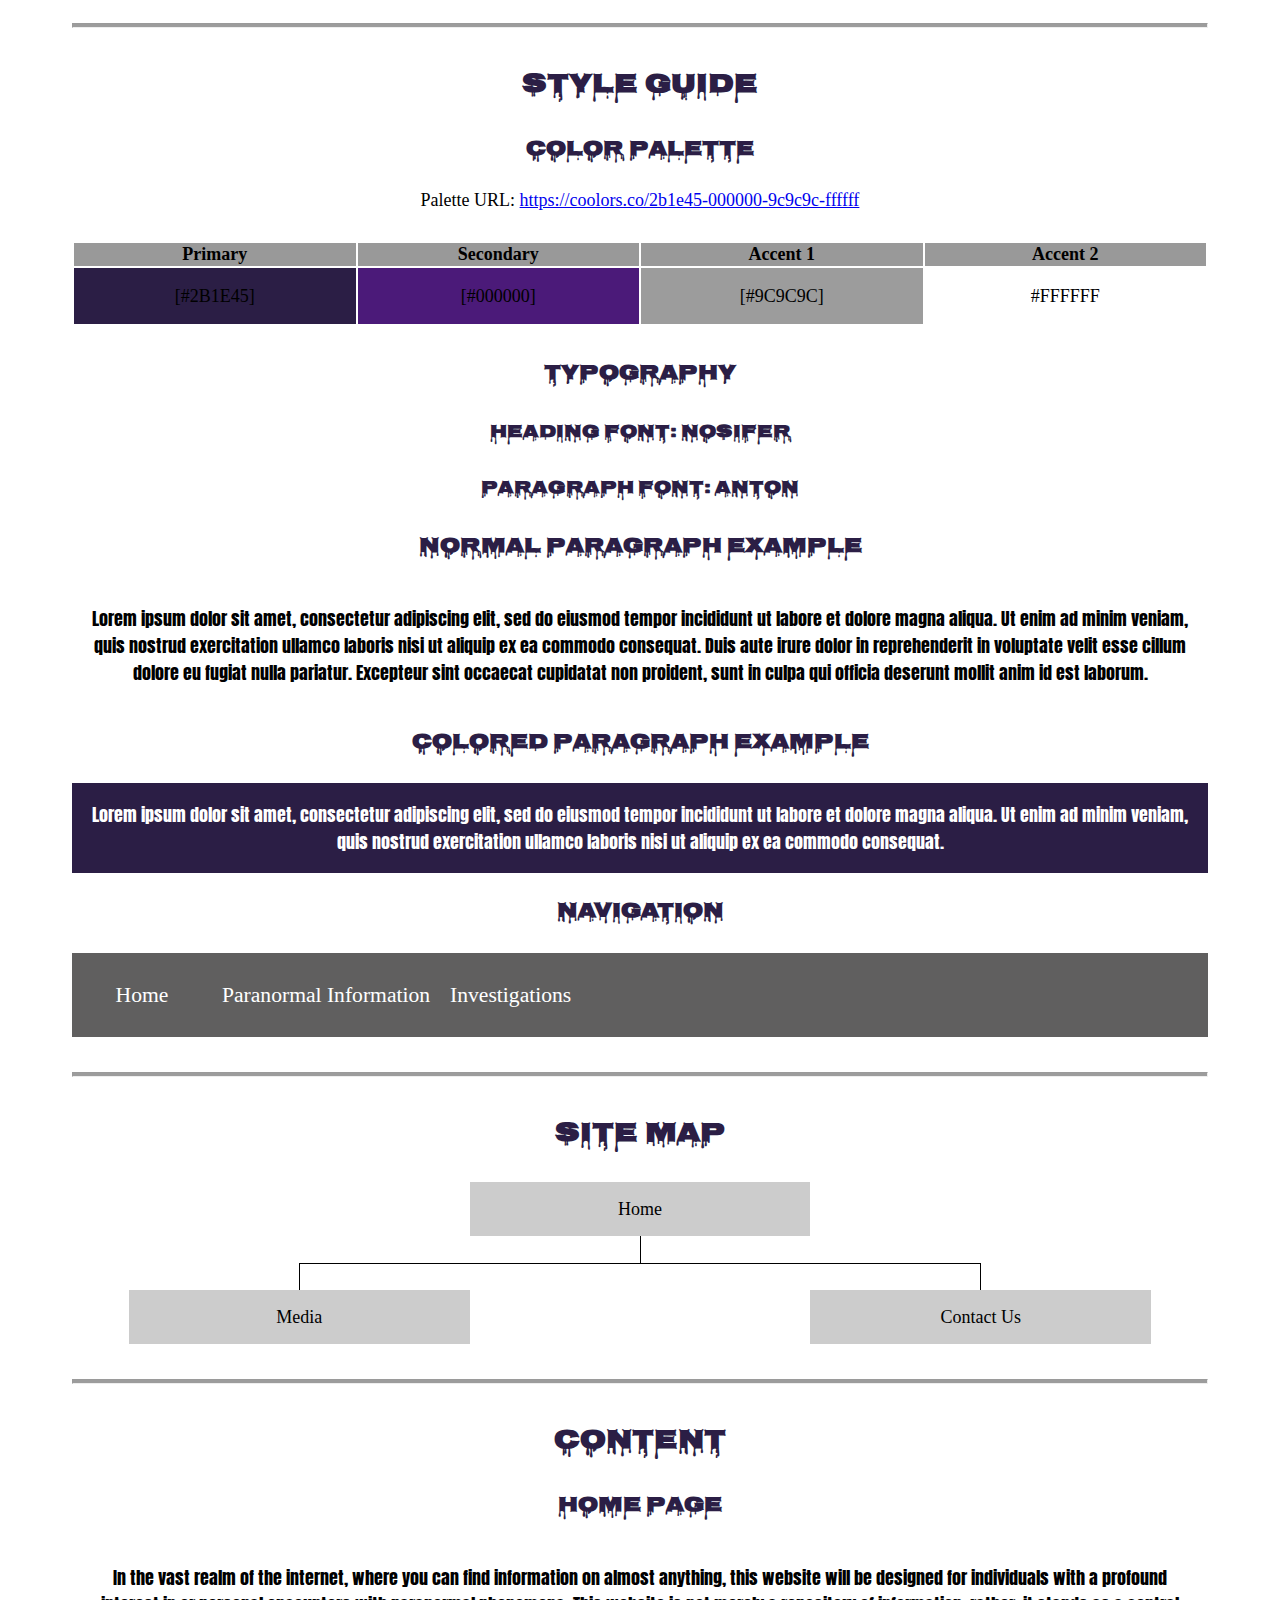
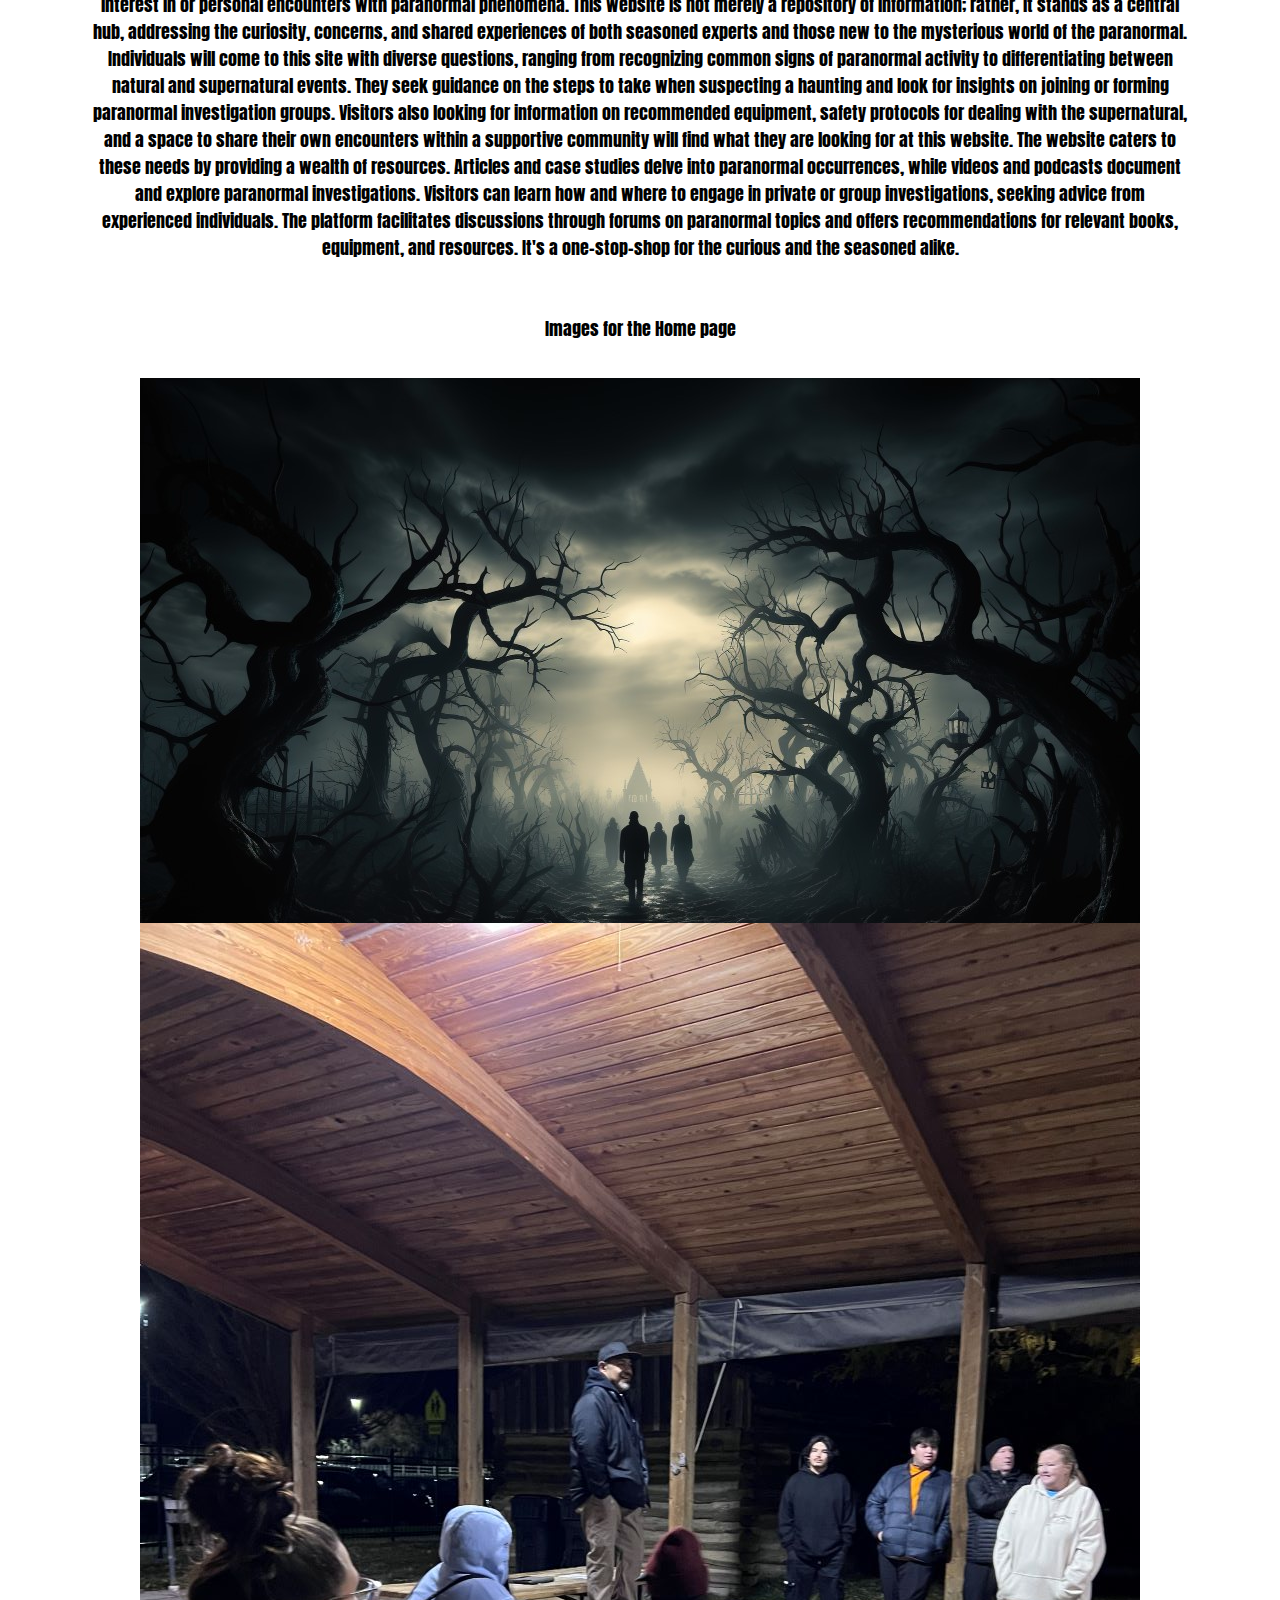
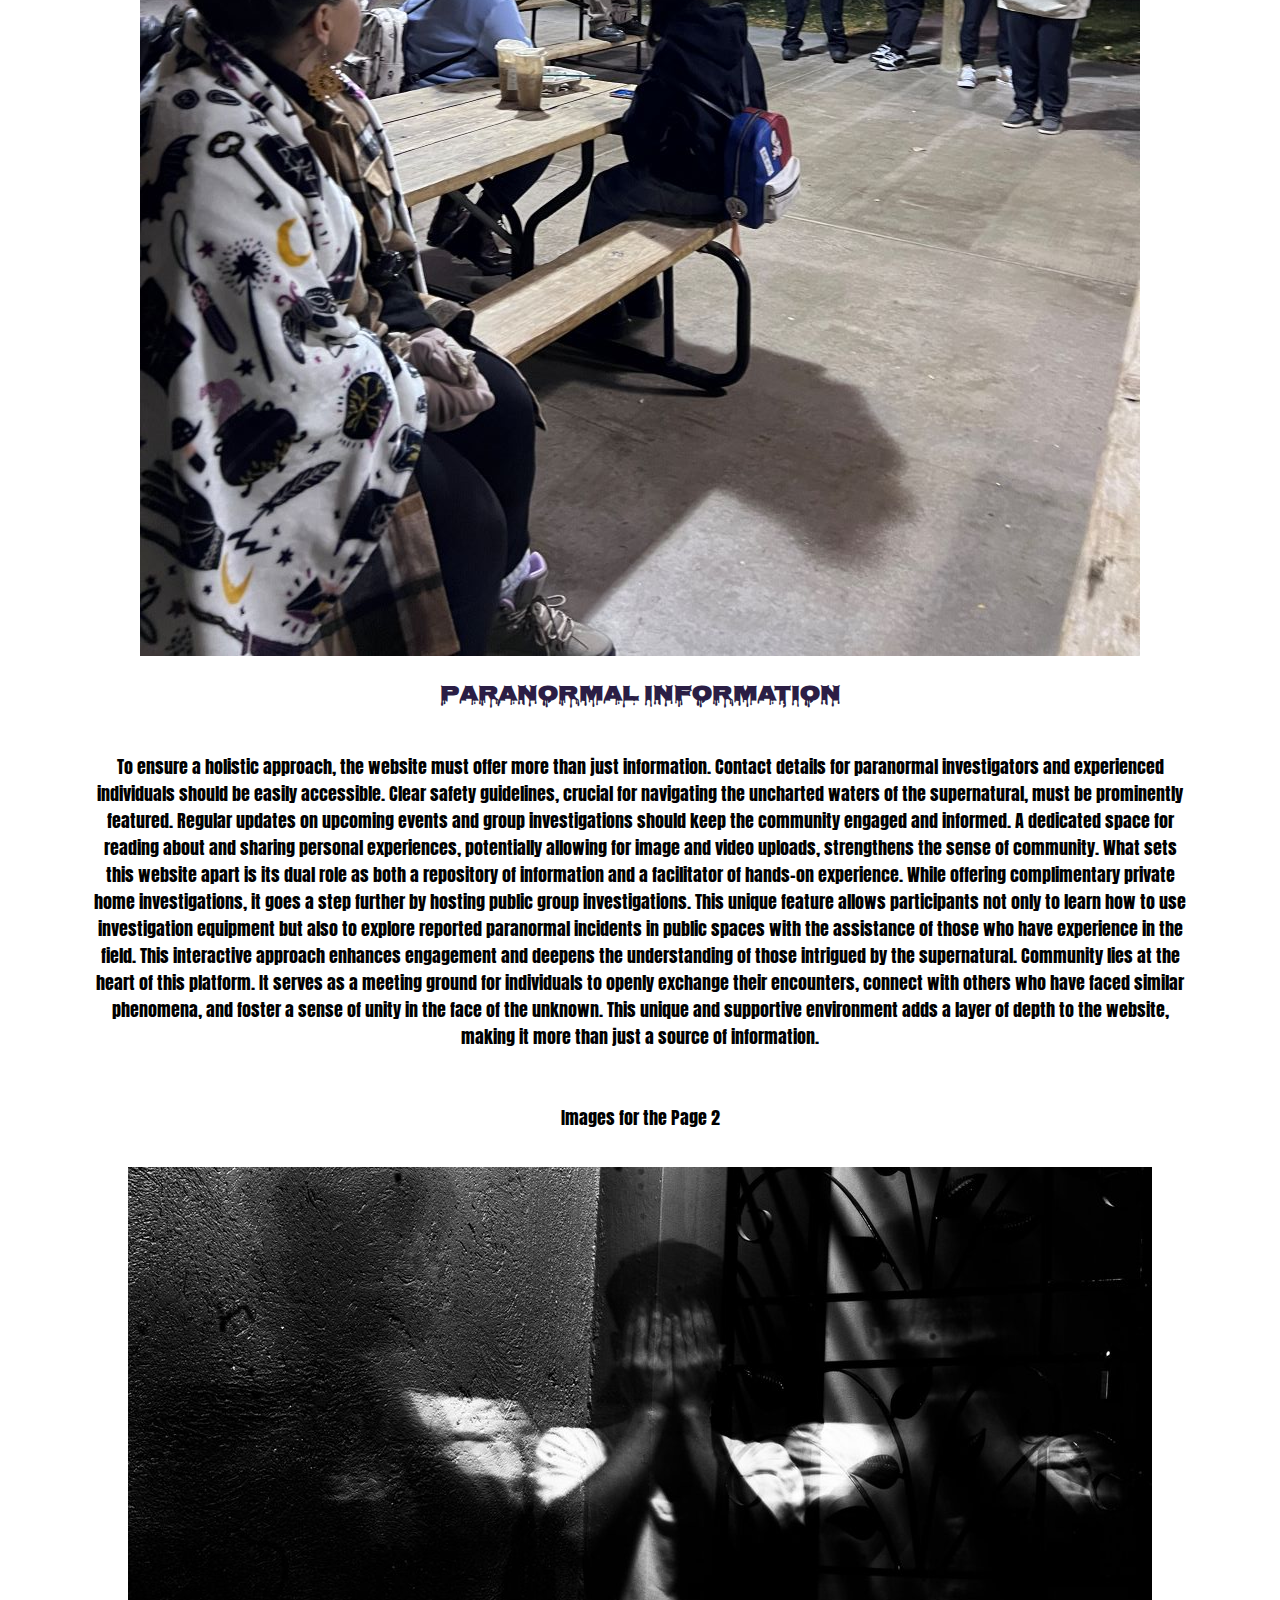
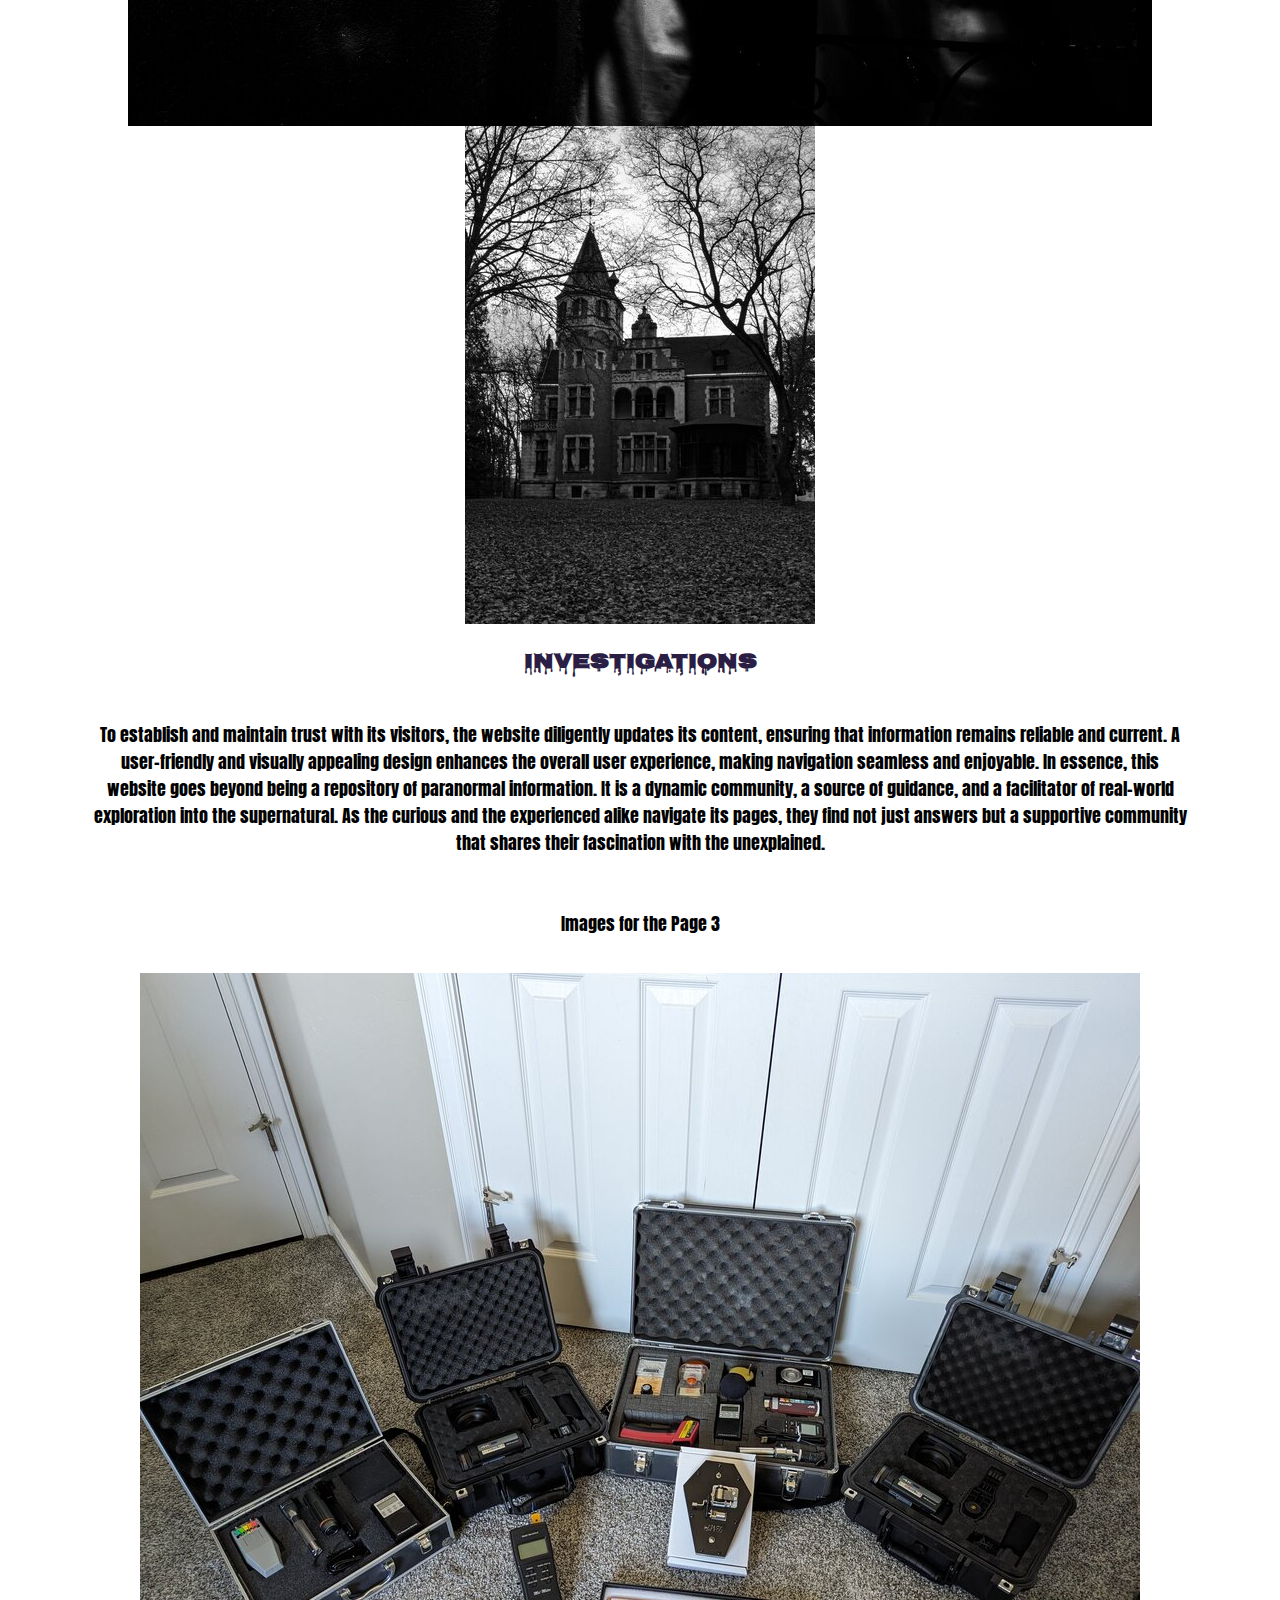
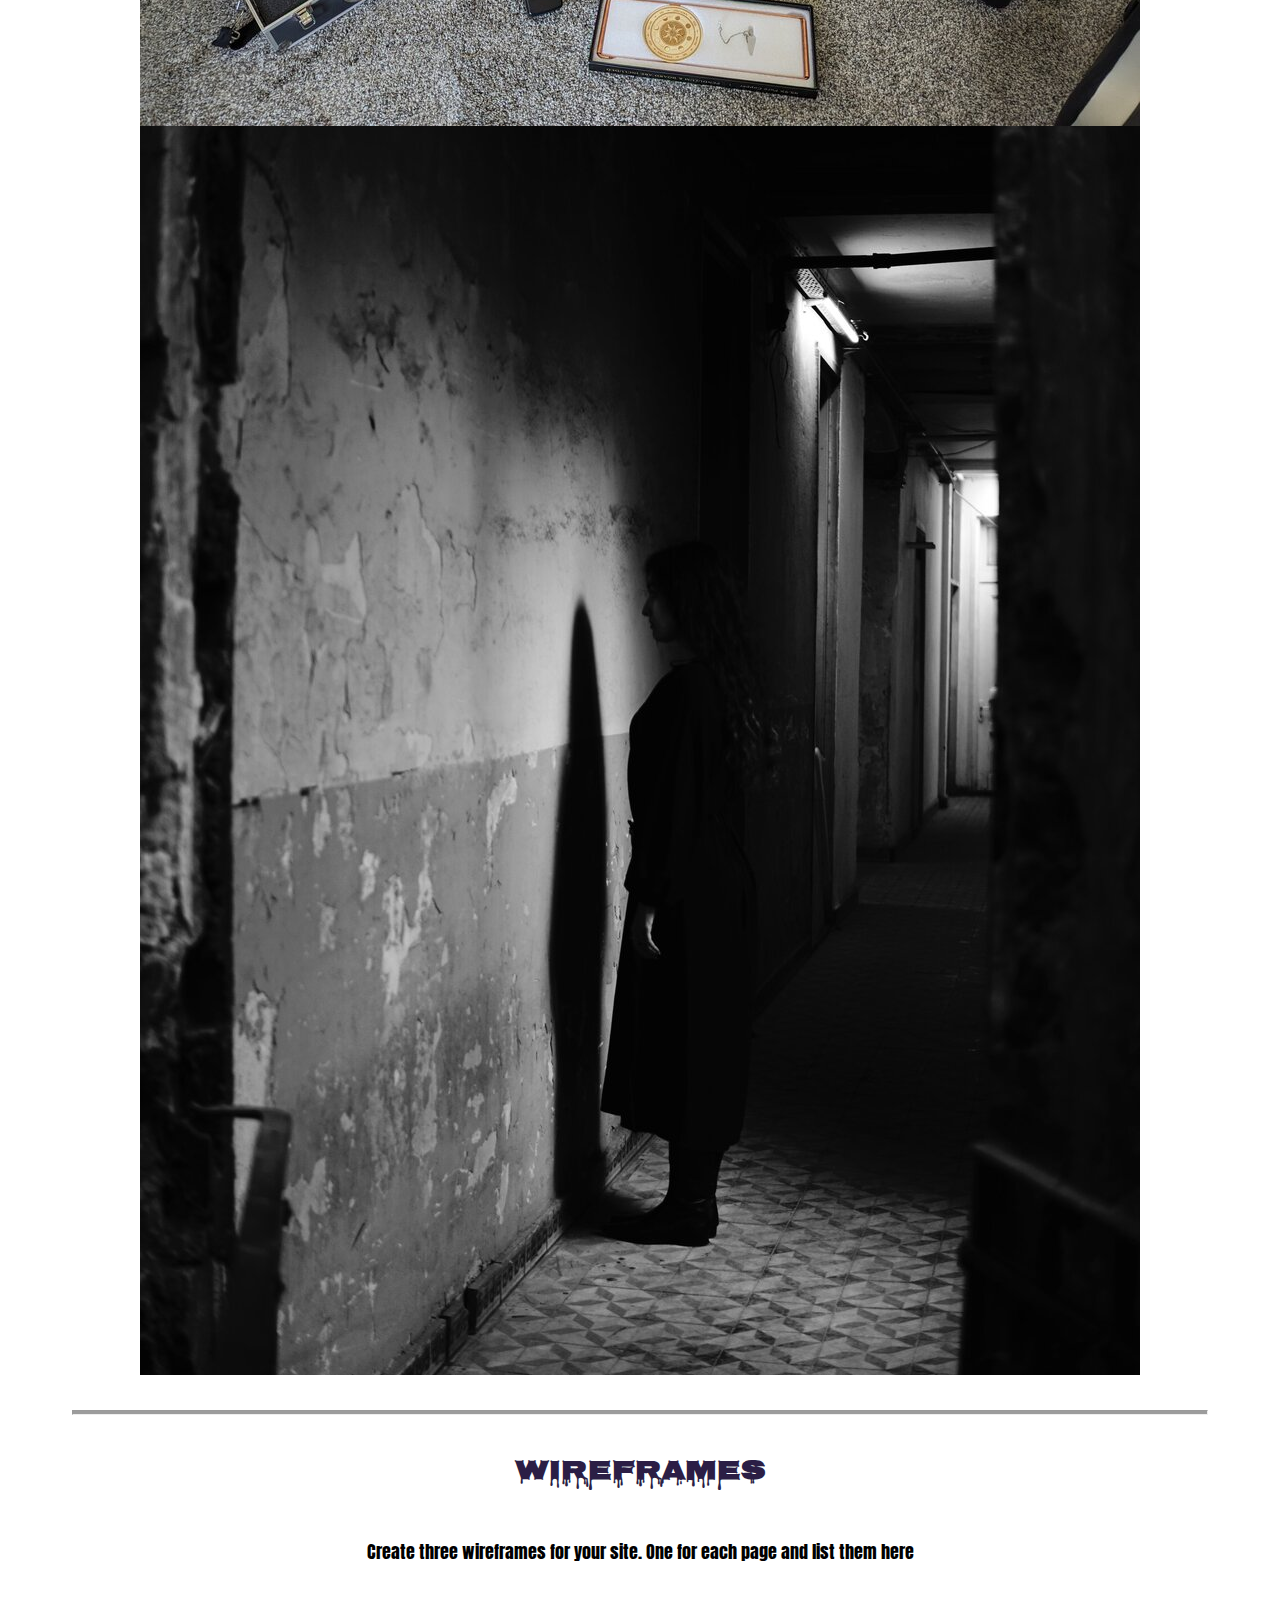
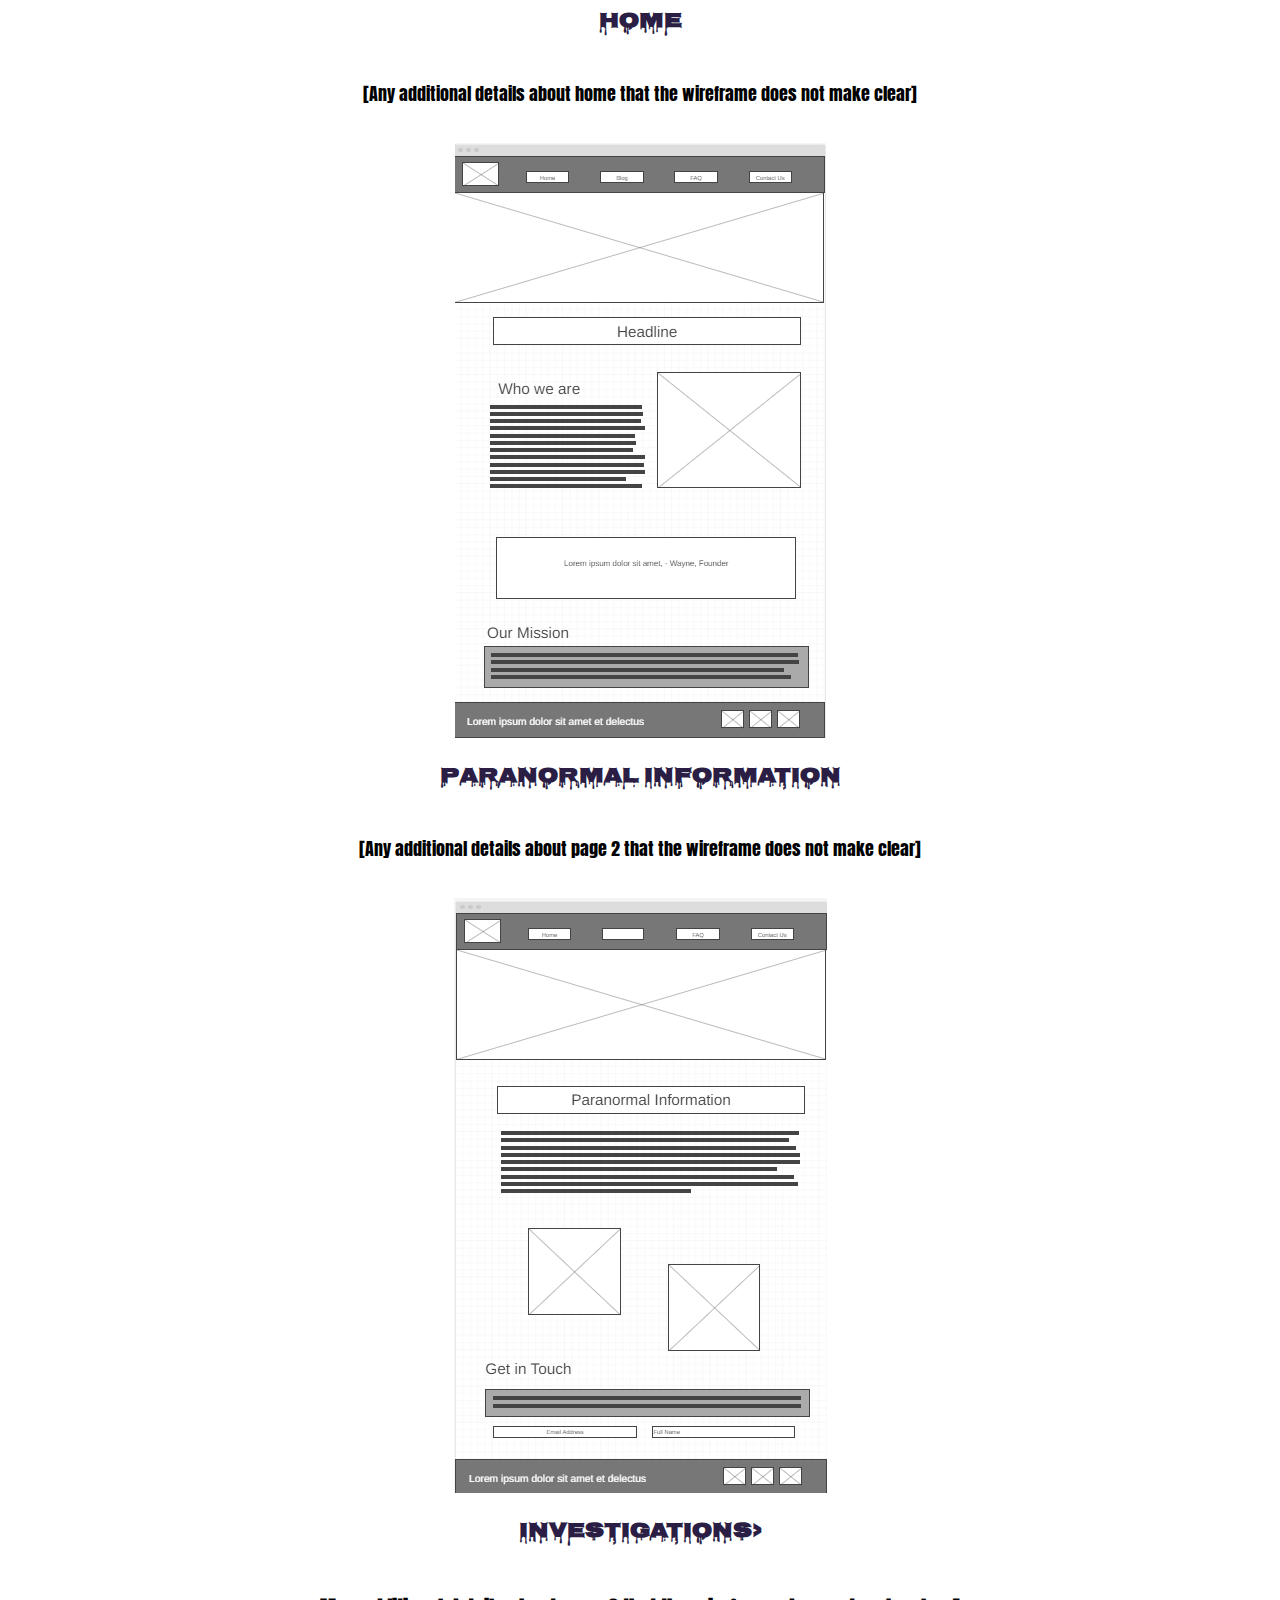
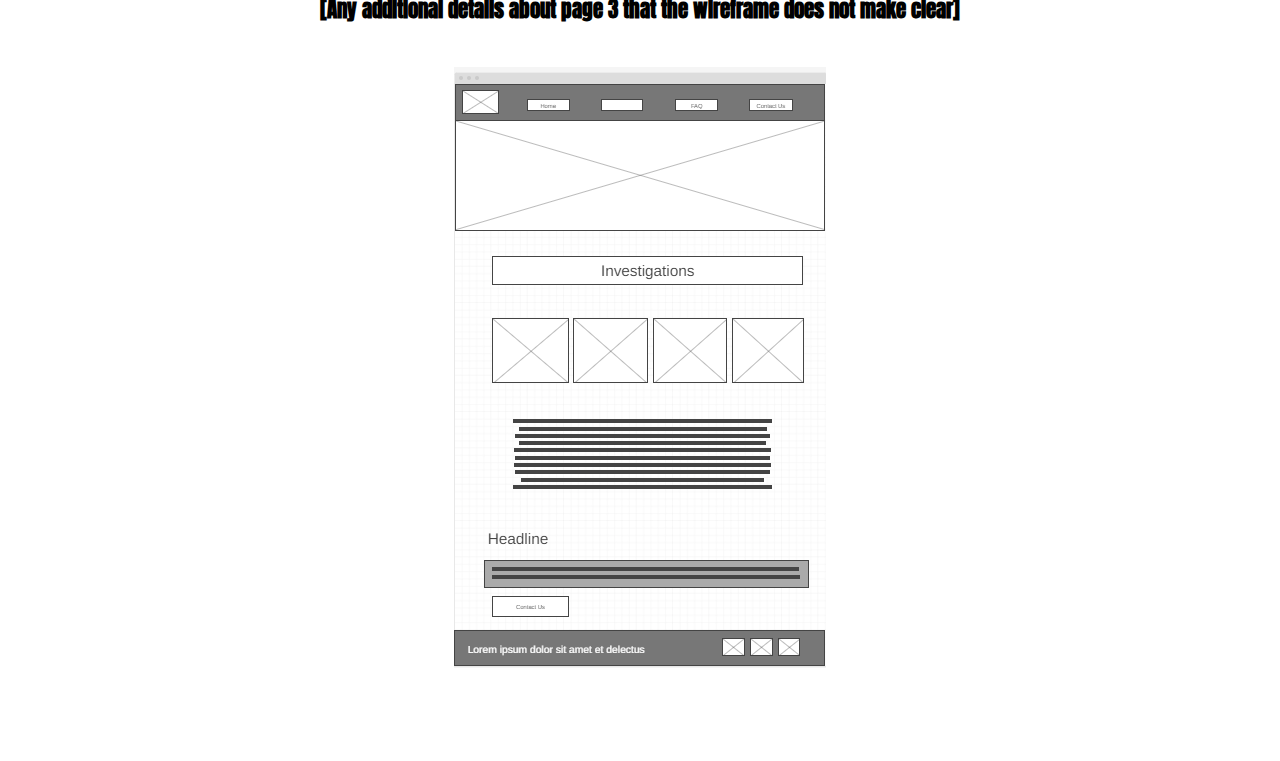
<file: ghouls385/site-plan.html>
<!DOCTYPE html>
<html lang="en-us">
    
  <head>
    <meta charset="utf-8">
    <title>Site Plan</title>
    <link type="text/css" rel="stylesheet" href="styles/site-plan.css">
  </head>

  <body>
    <header>
      <h1>G.H.O.U.L.S. of Utah Site Plan</h1>
      <h2>Jennifer Sims</h2>
      <h2>WDD 130-A1</h2>
      <!-- In the header above, add the name or your site, your name and class number. For example if you are in section 3 you would put WDD 130.03 -->
    </header>
    <main>

      <!-- ------------------------Steps 2-3------------------------------ -->
      <hr>
      <h2>Overview</h2>
      <h3>Purpose</h3>
      <p>The primary aim of this website is to provide a repository of information for individuals with an interest in or currently encountering paranormal occurrences. The website will furnish details about recognizing and dealing with paranormal or unconventional incidents within their homes or businesses. Additionally, the site will facilitate private group investigations for those seeking a more in-depth exploration of such phenomena.</p>  <!-- change this -->


      <h3>Audience</h3>
      <p>This website caters to individuals intrigued by the paranormal, as well as those individuals or groups encountering unusual or paranormal phenomena in their residence or workplace.</p>  <!-- change this -->

      <hr>
      <h2>Branding</h2>
      <h3>Website Logo</h3>
      <!-- Replace this with some sort of logo for your site.  A logo can be as simple as the name of your site in a nice font :) -->
      <img src="images/ghouls.JPG" alt="Logo image">
      <hr>
      <h2>
        Style Guide
      </h2>

      <!-- ------------------------Steps 4-8------------------------------ -->

      <h3>
        Color Palette
      </h3>
      <!--  The colors you choose for a website are one of the most important decisions you will make. Follow the instructions on the activity in iLearn then return and replace the color codes below with the hex color codes (the 6 digit numbers that show at the bottom of each color) for the colors you have chosen below.  You should have at least 2 colors but do not have to fill in all 4 if you do not need them.  -->

      <!-- Copy and paste the URL to your finished palette below Make sure to paste it into both spots -->
      Palette URL: <a href="https://coolors.co/2b1e45-000000-9c9c9c-ffffff" target="_blank">https://coolors.co/2b1e45-000000-9c9c9c-ffffff</a>


      <table class="colors">
        <tr><th>Primary</th><th>Secondary</th><th>Accent 1</th><th>Accent 2</th></tr>
        <!-- Replace the numbers in the boxes below with your hex color codes. Then switch to the site-plan.css file and change your colors there as well. -->
        <tr><td class="primary">[#2B1E45]</td><td class="secondary">[#000000]</td><td class="accent1">[#9C9C9C]</td><td class="accent2">#FFFFFF</td></tr>
      </table>

      <!-- ------------------------Step 9------------------------------ -->

      <h3>
        Typography
      </h3>
      <!-- Choose a font for your paragraphs (body copy) and headlines. What font(s) have you chosen? Why did you choose what you did?  Make sure to review the list of web safe fonts at W3Schools.org as a starting point.  Think also about which of your colors above you might use for background and font colors. -->

      <h4>
        Heading Font: Nosifer  <!-- change this -->
      </h4>
      <h4>
        Paragraph Font: Anton  <!-- change this -->
      </h4>
      <h3>
        Normal paragraph example
      </h3>
      <p>
        Lorem ipsum dolor sit amet, consectetur adipiscing elit, sed do eiusmod tempor incididunt ut labore et dolore magna aliqua. Ut enim ad minim veniam, quis nostrud exercitation ullamco laboris nisi ut aliquip ex ea commodo consequat. Duis aute irure dolor in reprehenderit in voluptate velit esse cillum dolore eu fugiat nulla pariatur. Excepteur sint occaecat cupidatat non proident, sunt in culpa qui officia deserunt mollit anim id est laborum.
      </p>
      <h3>
        Colored paragraph example
      </h3>
      <p class="colored">
        Lorem ipsum dolor sit amet, consectetur adipiscing elit, sed do eiusmod tempor incididunt ut labore et dolore magna aliqua. Ut enim ad minim veniam, quis nostrud exercitation ullamco laboris nisi ut aliquip ex ea commodo consequat. 
      </p>

      <!-- ------------------------Step 10------------------------------ -->

      <h3>
        Navigation


        
      </h3>
      <!-- Think about how you want your navigation bar to look. In the site-plan.css file change the colors to your colors to get the look you desire. --> 
      <nav>
        <a href="#">Home</a>
        <a href="#">Paranormal Information</a>
        <a href="#">Investigations</a>
      </nav>
      <hr>
      <h2>
        Site Map
      </h2>
      <div class="sitemap">
        <div class="sm-home">
          Home
        </div>
        <div class="sm-page2">
          Media <!-- change this -->
        </div>
        <div class="sm-page3">
          Contact Us  <!-- change this -->
        </div>

        <div class="top">
          &nbsp;
        </div>
        <div class="left">
          &nbsp;
        </div>
        <div class="right">
          &nbsp;
        </div>

      </div>

      <!-- --------Content Section -------------- -->
      <hr>
      <h2>
        Content
      </h2>
      <h3>Home page</h3>
      <p>
        In the vast realm of the internet, where you can find information on almost anything, this website will be designed for individuals with a profound interest in or personal encounters with paranormal phenomena. This website is not merely a repository of information; rather, it stands as a central hub, addressing the curiosity, concerns, and shared experiences of both seasoned experts and those new to the mysterious world of the paranormal.
        Individuals will come to this site with diverse questions, ranging from recognizing common signs of paranormal activity to differentiating between natural and supernatural events. They seek guidance on the steps to take when suspecting a haunting and look for insights on joining or forming paranormal investigation groups. Visitors also looking for information on recommended equipment, safety protocols for dealing with the supernatural, and a space to share their own encounters within a supportive community will find what they are looking for at this website.
        The website caters to these needs by providing a wealth of resources. Articles and case studies delve into paranormal occurrences, while videos and podcasts document and explore paranormal investigations. Visitors can learn how and where to engage in private or group investigations, seeking advice from experienced individuals. The platform facilitates discussions through forums on paranormal topics and offers recommendations for relevant books, equipment, and resources. It's a one-stop-shop for the curious and the seasoned alike.</p>
      <p>Images for the Home page</p>
        <img src="images/woods.jpg" alt="woods">
        <img src="images/rsz_public_investigation.jpg" alt="public investigation">

      </ul>
      <h3>Paranormal Information</h3>
      <p>
        To ensure a holistic approach, the website must offer more than just information. Contact details for paranormal investigators and experienced individuals should be easily accessible. Clear safety guidelines, crucial for navigating the uncharted waters of the supernatural, must be prominently featured. Regular updates on upcoming events and group investigations should keep the community engaged and informed. A dedicated space for reading about and sharing personal experiences, potentially allowing for image and video uploads, strengthens the sense of community.
        What sets this website apart is its dual role as both a repository of information and a facilitator of hands-on experience. While offering complimentary private home investigations, it goes a step further by hosting public group investigations. This unique feature allows participants not only to learn how to use investigation equipment but also to explore reported paranormal incidents in public spaces with the assistance of those who have experience in the field. This interactive approach enhances engagement and deepens the understanding of those intrigued by the supernatural.
        Community lies at the heart of this platform. It serves as a meeting ground for individuals to openly exchange their encounters, connect with others who have faced similar phenomena, and foster a sense of unity in the face of the unknown. This unique and supportive environment adds a layer of depth to the website, making it more than just a source of information.</p>
      <p>Images for the Page 2</p>
        <img src="images/rsz_1face_cover.jpg" alt="girl covering face">
        <img src="images/rsz_house.jpg" alt="dark house">

      </ul>
      <h3>Investigations</h3>
      <p>
        To establish and maintain trust with its visitors, the website diligently updates its content, ensuring that information remains reliable and current. A user-friendly and visually appealing design enhances the overall user experience, making navigation seamless and enjoyable.
        In essence, this website goes beyond being a repository of paranormal information. It is a dynamic community, a source of guidance, and a facilitator of real-world exploration into the supernatural. As the curious and the experienced alike navigate its pages, they find not just answers but a supportive community that shares their fascination with the unexplained.</p>
      <p>Images for the Page 3</p>
        <img src="images/rsz_equipment.jpg" alt="equipment">
        <img src="images/rsz_shadow.jpg" alt="shadow">

      </ul>
      <hr>
      <h2>
        Wireframes
      </h2>
      <p>
        Create three wireframes for your site. One for each page and list them here</p>

      <h3>Home</h3>
      <p>         
        [Any additional details about home that the wireframe does not make clear]
      </p>
      <img src="images/pg_1_wireframe.png" alt="home page wireframe">

      <h3>Paranormal Information</h3>
      <p>         
        [Any additional details about page 2 that the wireframe does not make clear]
      </p>
      <img src="images/page_2_wireframe.png" alt="page 2 wireframe">

      <h3>Investigations>
      <p>         
        [Any additional details about page 3 that the wireframe does not make clear]
      </p>
      <img src="images/pg_3_wireframe.png" alt="page 3 wireframe">
    </main>
  </body>

</html>
</file>
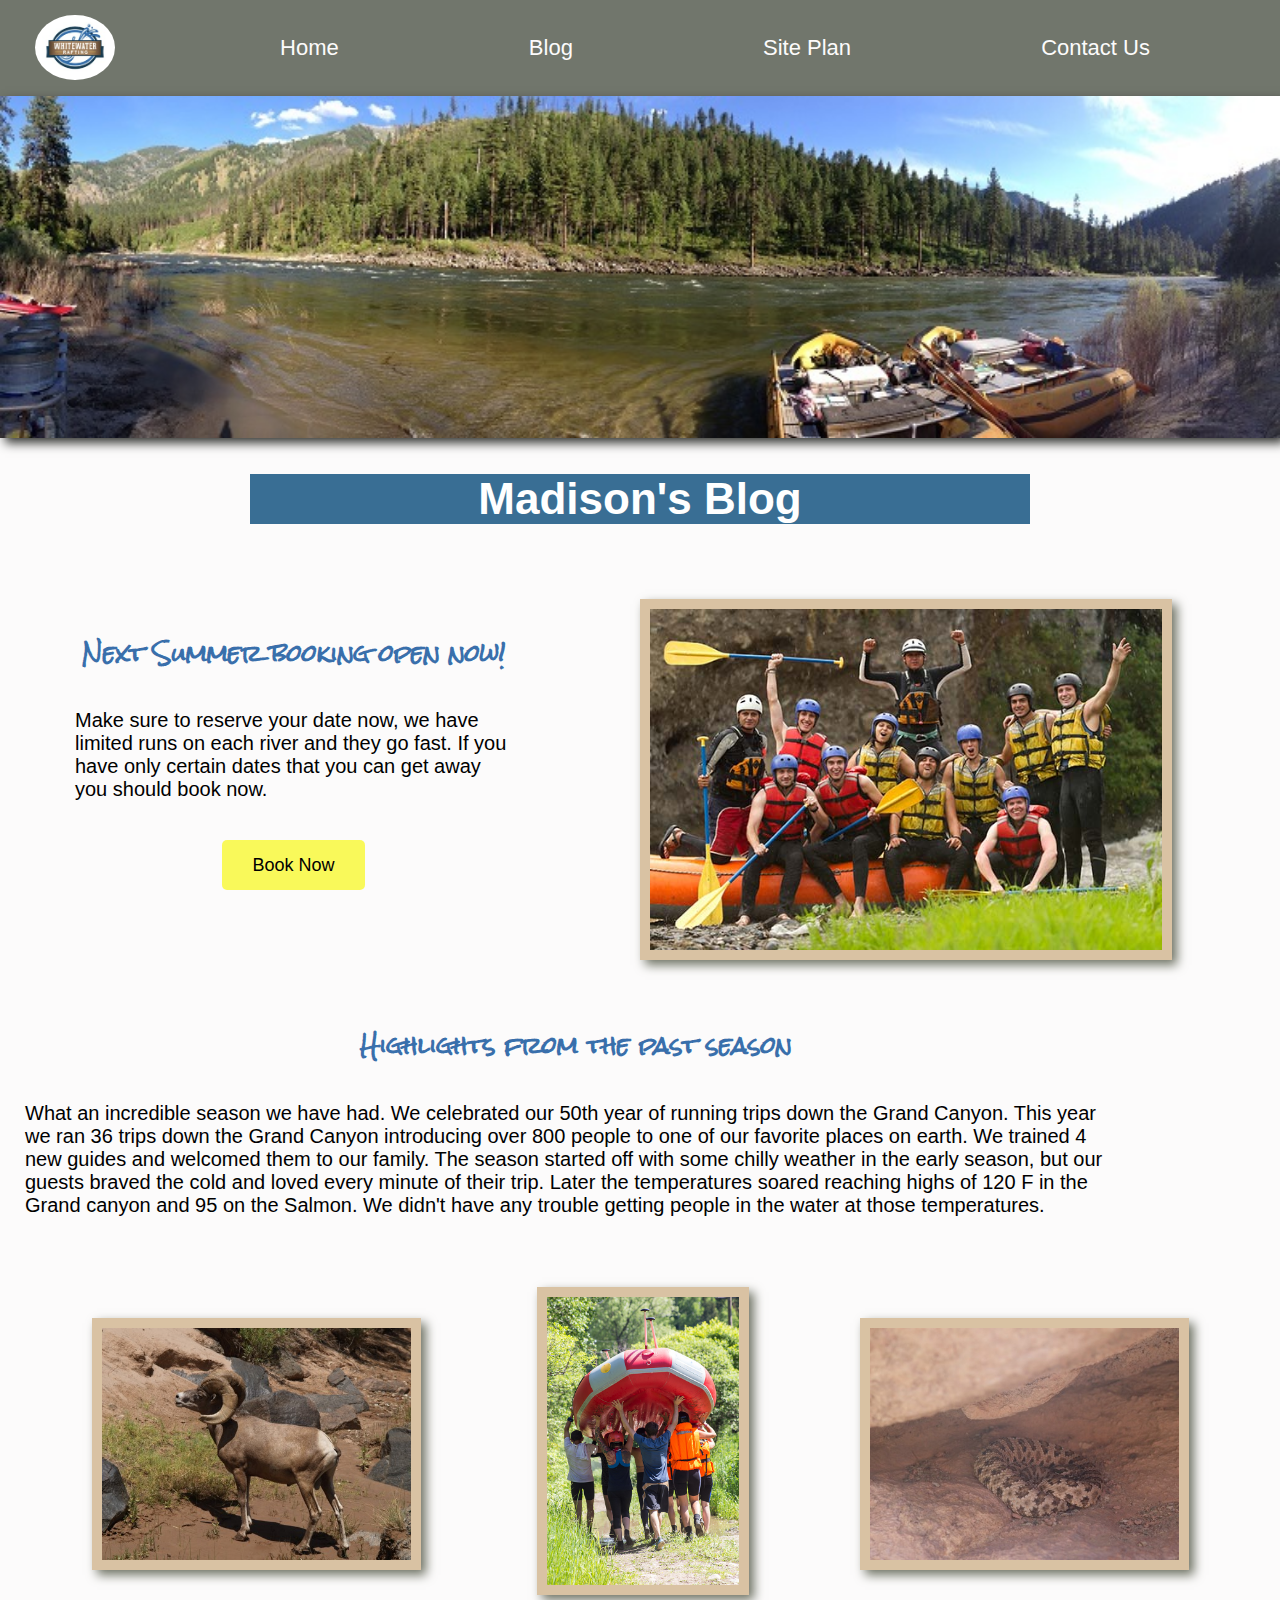
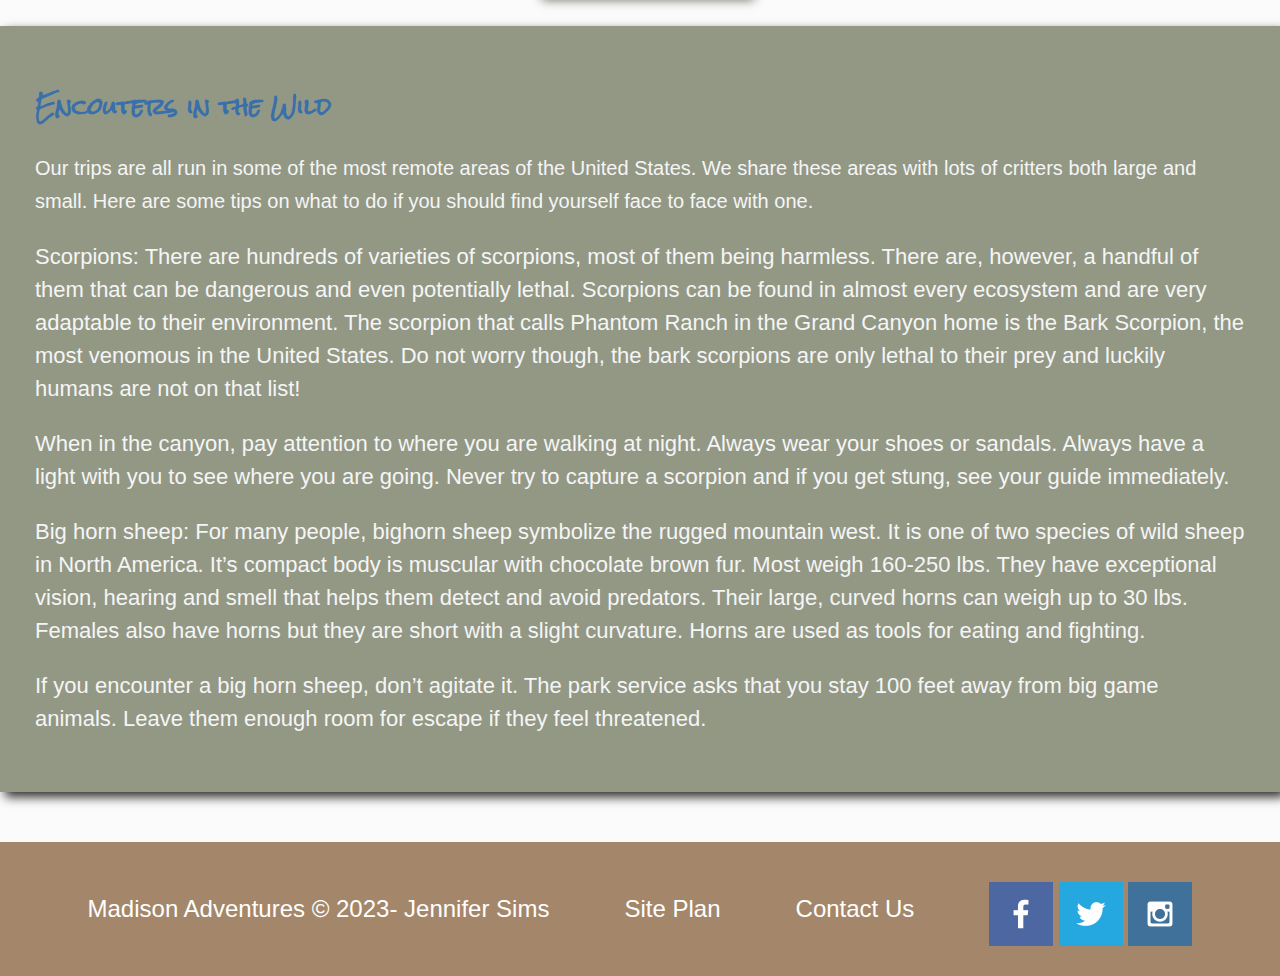
<file: wwr/blog.html>
<!DOCTYPE html>
<html lang="en">
<head>
    <meta charset="UTF-8">
    <meta name="viewport" content="width=device-width, initial-scale=1.0">
    <title>Rivers</title>
    <link rel="stylesheet" href="styles/style.css">
</head>
<body>
    <div id="content">  
        <header>
            <a id="logo_link" href="index.html">
            <img class="logo" src="images/logo.png" alt="Dry Oar Logo">
            </a>
            <nav>
                <a href="index.html">Home</a>
                <a href="blog.html">Blog</a>
                <a href="site-plan-rafting.html">Site Plan</a>
                <a href="contactus.html">Contact Us</a>
            </nav>
        </header> 
        <div id="banner">
            <div id="banner-box">
                <img class="banner-img" src="images/blog_banner.jpg" alt="View by the river">
            </div>
            <section id="blog-msg">
                <h1 class="blog-title">Madison's Blog</h1>
            </section>
        </div>
    <main class="blog-grid">
        <section class="book-card">
            <h4 class="blog_book">Next Summer booking open now!</h4>
            <p class="blog_p">Make sure to reserve your date now, we have limited runs on each river and they go fast. If you have only certain dates that you can get away you should book now.</p><a class="book" href="contactus.html">Book Now</a>
        </section>  
        <div class="tile">  
            <img class="happy-img" src="images/main_1.jpg" alt="happy rafters">            
        </div>    
        <section class="highlights">
            <h4>Highlights from the past season</h4>
            <p class="highlights_p">What an incredible season we have had. We celebrated our 50th year of running trips down the Grand Canyon. This year we ran 36 trips down the Grand Canyon introducing over 800 people to one of our favorite places on earth. We trained 4 new guides and welcomed them to our family. The season started off with some chilly weather in the early season, but our guests braved the cold and loved every minute of their trip. Later the temperatures soared reaching highs of 120 F in the Grand canyon and 95 on the Salmon. We didn't have any trouble getting people in the water at those temperatures.</p>
        </section>
        <div class="rafting31-card">
            <img class="tile-img" src="images/rafting31_600.jpg" alt="carrying raft">
        </div>
        <div class="bighorn-card">
            <img class="tile-img" src="images/bighorn-ram.jpg" alt="bighorn ram">
        </div>
        <div class="rattle-card">
            <img class="tile-img" src="images/rattle-snake.jpg" alt="rattle-snake">
        </div>
        <section class="encounters">
            <h4>Encouters in the Wild</h4>
            <p class="encounters_p">Our trips are all run in some of the most remote areas of the United States. We share these areas with lots of critters both large and small. Here are some tips on what to do if you should find yourself face to face with one.</p>
            <p>Scorpions: There are hundreds of varieties of scorpions, most of them being harmless. There are, however, a handful of them that can be dangerous and even potentially lethal. Scorpions can be found in almost every ecosystem and are very adaptable to their environment. The scorpion that calls Phantom Ranch in the Grand Canyon home is the Bark Scorpion, the most venomous in the United States. Do not worry though, the bark scorpions are only lethal to their prey and luckily humans are not on that list!</p>
            <p>When in the canyon, pay attention to where you are walking at night. Always wear your shoes or sandals. Always have a light with you to see where you are going. Never try to capture a scorpion and if you get stung, see your guide immediately.</p>
            <p>Big horn sheep: For many people, bighorn sheep symbolize the rugged mountain west. It is one of two species of wild sheep in North America. It’s compact body is muscular with chocolate brown fur. Most weigh 160-250 lbs. They have exceptional vision, hearing and smell that helps them detect and avoid predators. Their large, curved horns can weigh up to 30 lbs. Females also have horns but they are short with a slight curvature. Horns are used as tools for eating and fighting.</p>
            <p>If you encounter a big horn sheep, don’t agitate it. The park service asks that you stay 100 feet away from big game animals. Leave them enough room for escape if they feel threatened.
            </p>
        </section>    
    </main>
    <footer>
        <p>Madison Adventures &copy; 2023- Jennifer Sims</p>
        <p><a href="site-plan-rafting.html">Site Plan</a></p>
        <p><a href="contactus.html">Contact Us</a></p>
        <div class="social">
            <a href="https://facebook.com" target="_blank">
                <img src="images/facebook.png" alt="fb icon">
            </a>
            <a href="https://twitter.com" target="_blank">
                <img src="images/twitter.png" alt="twitter icon">
            </a>
            <a href="https://instagram.com" target="_blank">
                <img src="images/instagram.png" alt="instagram icon">
            </a>
        </div>
    </footer>
    </div>
</body>
</html>
</file>
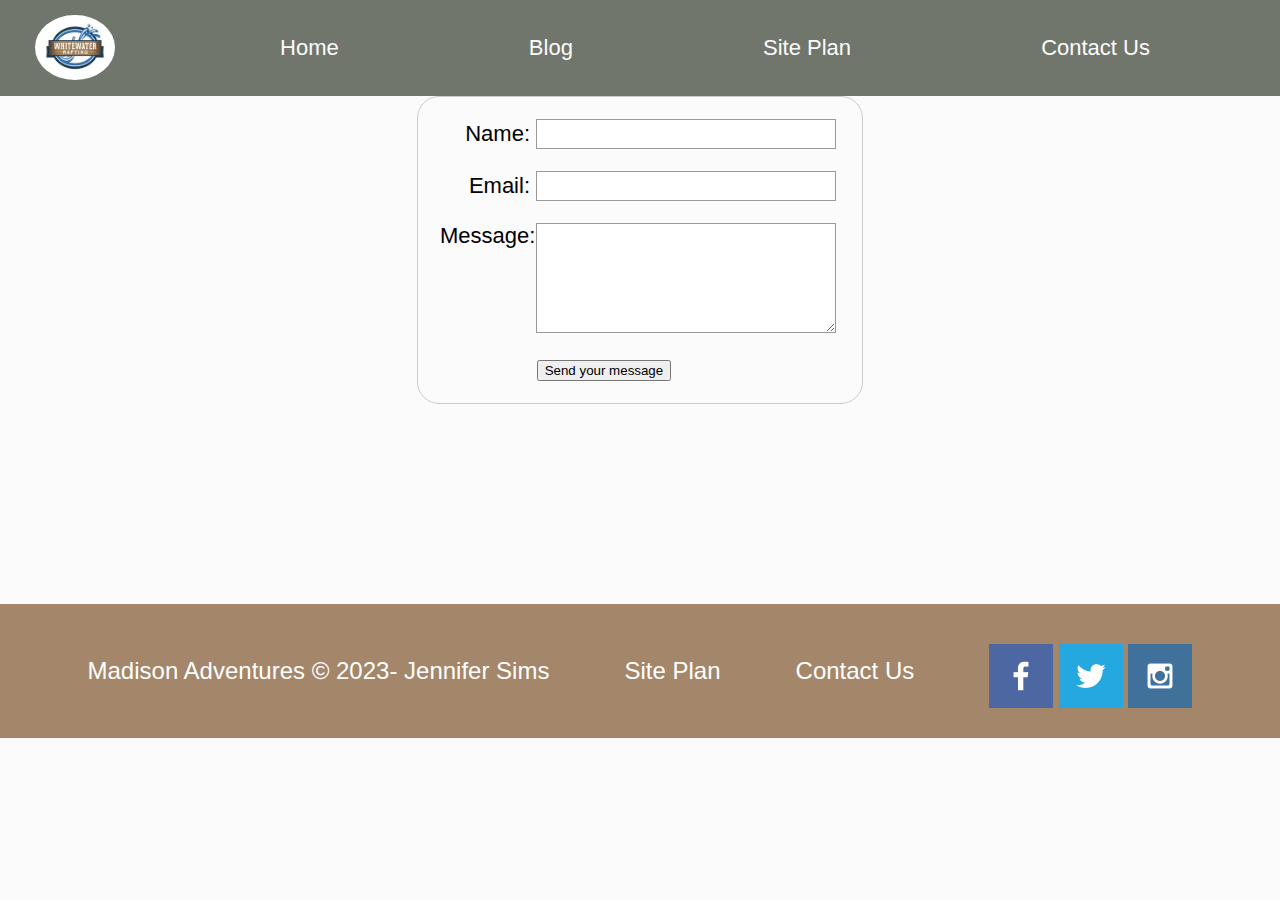
<file: wwr/contactus.html>
<!DOCTYPE html>
<html lang="en">
<head>
    <meta charset="UTF-8">
    <meta name="viewport" content="width=device-width, initial-scale=1.0">
    <title>Contact Us</title>
    <link rel="stylesheet" href="styles/style.css">
    <style>
        form {
  /* Center the form on the page */
  margin: 0 auto;
  width: 400px;
  /* Form outline */
  padding: 1em;
  border: 1px solid #ccc;
  border-radius: 1em;
}

ul {
  list-style: none;
  padding: 0;
  margin: 0;
 
}
form li + li {
  margin-top: 1em;

}
label {
  /* Uniform size & alignment */
  display: inline-block;
  width: 90px;
  text-align: right;
}

input,
textarea {
  /* To make sure that all text fields have the same font settings
     By default, textareas have a monospace font */
  font: 1em sans-serif;

  /* Uniform text field size */
  width: 300px;
  box-sizing: border-box;

  /* Match form field borders */
  border: 1px solid #999;
}

input:focus,
textarea:focus {
  /* Additional highlight for focused elements */
  border-color: #000;
}

textarea {
  /* Align multiline text fields with their labels */
  vertical-align: top;

  /* Provide space to type some text */
  height: 5em;
}

.button {
  /* Align buttons with the text fields */
  padding-left: 90px; /* same size as the label elements */
}

button {
  /* This extra margin represent roughly the same space as the space
     between the labels and their text fields */
  margin-left: 0.5em;
}
#feedback {
    background-color: antiquewhite;
        position: absolute;
        top: 0;
        left: 0;
        right: 0;
        padding: .5em;
/* make this element invisible until we are ready for it */
        display: none;      
}
.moveDown {
        margin-top: 3em;
}
</style>
</head>
<body>
    <div id="content">  
        <header>
            <a id="logo_link" href="index.html">
                <img class="logo" src="images/logo.png" alt="Dry Oar Logo">
            </a>
            <nav>
                <a href="index.html">Home</a>
                <a href="blog.html">Blog</a>
                <a href="site-plan-rafting.html">Site Plan</a>
                <a href="contactus.html">Contact Us</a>
            </nav>
        </header>
    </div> 
    <main>
        <div id="feedback"></div>
        <form action="/my-handling-form-page" method="post">
            <ul>
              <li>
                <label for="name">Name:</label>
                <input type="text" id="name" name="user_name" >
              </li>
              <li>
                <label for="mail">Email:</label>
                <input type="email" id="mail" name="user_email" >
              </li>
              <li>
                <label for="msg">Message:</label>
                <textarea id="msg" name="user_message"></textarea>
              </li>
              <li class="button">
                <button type="submit">Send your message</button>
              </li>
            </ul>
          </form>
     
    </main>
    <footer>
        <p>Madison Adventures &copy; 2023- Jennifer Sims</p>
        <p><a href="site-plan-rafting.html">Site Plan</a></p>
        <p><a href="contactus.html">Contact Us</a></p>
        <div class="social">
            <a href="https://facebook.com" target="_blank">
                <img src="images/facebook.png" alt="fb icon">
            </a>
            <a href="https://twitter.com" target="_blank">
                <img src="images/twitter.png" alt="twitter icon">
            </a>
            <a href="https://instagram.com" target="_blank">
                <img src="images/instagram.png" alt="instagram icon">
            </a>
        </div>
    </footer>
    <script>
        // get the feedback div element so we can do something with it.
        const feedbackElement = document.getElementById('feedback');
        // get the form so we can read what was entered in it.
        const formElement = document.forms[0];
        // add a 'listener' to wait for a submission of our form. When that happens run the code below.
        formElement.addEventListener('submit', function(e) {
            // stop the form from doing the default action.
            e.preventDefault();
            // set the contents of our feedback element to a message letting the user know the form was submitted successfully. Notice that we pull the name that was entered in the form to personalize the message!
            feedbackElement.innerHTML = 'Hello '+ formElement.user_name.value +'! Thank you for your message. We will get back with you as soon as possible!';
            // make the feedback element visible.
            feedbackElement.style.display = "block";
            // add a class to move everything down so our message doesn't cover it.
            document.body.classList.toggle('moveDown');
        });
    </script>
</body>
</html>
</file>
<file: ghouls385/styles/style.css>
/* Set Fonts */
@import url("https://fonts.googleapis.com/css2?family=Anton&family=Nosifer&display=swap");

/* Set Maximum width and center */
#content {
    max-width: 1600px;
    margin: 0 auto;
}

#hero-img {
    width: 100%;
}

/* Body styles */
body {
    background-color: #d1cece; 
    font-family: "Anton", Arial, sans-serif;
    font-size: 18px;
    color: #333;
    margin: 0;
    padding: 0;
}

header {
    background-color:rgba(20,30,13, .3);
    display: grid;
    grid-template-columns: 150px auto
}

#logo_link {
    justify-self: center;
    padding-top: 5px;
}

.logo {
    box-shadow: 5px 5px 10px #333;
    width: 80px;
}

/* Navigation styles */
nav {
    display: flex;
    justify-content: space-around;
    margin-top: 15px;
}

nav a:hover {
    background-color: #6cdc5d;
    color: white;
}

nav a {
    text-decoration: none;
    color: #fcfbfb;
    text-align: center;
    padding: 10px;
}

#hero {
    display: grid;
    grid-template-columns: 1fr 1fr 1fr;
    margin-top: -100px;
    text-align: center;
}

.hero-img {
    width: 100%;
    height: 75%;
}

#hero-box {
    grid-column: 1/4;
    grid-row: 1/2;
    z-index: -1;
    
}

.hero-msg {
    grid-column: 1/4;
    grid-row: 2/3;
    color: #f3f1f1;
    font-family: Verdana, Tahoma, sans-serif;
    background-color: #2b1e45;
    margin-bottom: 100px;
}

/* Home Title Styles */
.home-title {
    font-family: 'Nosifer', 'Bradley Hand', sans-serif;
    font-size: 3em;
    color: #f2f2f2;
   
}

h4 {
    color: #e3e3e3;
}

/* Main section styles */
.home-grid {
    display: grid;
    grid-template-columns: repeat(10, 1fr);
    margin-left: 75px;
}

.who-title {
    grid-column: 2/5;
    grid-row: 1/3;
    font-size: 1.5em;
    color: #4b1a79;
   
 }
.who-p {
    grid-column: 2/5;
    grid-row: 3/4;
  
}

.who-image {
    grid-column: 7/9;
    grid-row: 2/4;
    margin-top: 50px;
    }

.founder {
    grid-column: 3/8;
    grid-row: 4/6;
    background-color: #2b1e45; 
    color: white;
    margin-top: 250px;
    margin-left: 50px;
    padding: 20px;
    border-radius: 10px;
    margin-bottom: 100px;
    text-align: center;
}

.mission {
    background-color: #808080;
    color: #ffffff;
    margin-top: 150px;
    margin-left: 50px;
    grid-column: 1/10;
    grid-row: 7/9;
    padding: 30px;
    box-shadow: 5px 5px 10px #333431;
    
    
}

/* Footer styles */
footer {
    background-color: #2c2c2c;
    color: white;
    padding: 20px 0;
    display: flex;
    justify-content: space-around;
    align-items: center;
    font-size: 15px;
    margin-top: 200px;
}
/* Paranormal Activity Page 2 */
#para-hero {
    display: grid;
    grid-template-columns: repeat(4, 1fr);
    margin-bottom: 50px;
}
.para-img {
    width: 100%;
    height: 70%;   
}
#para-box {
    grid-column: 1/5;
    grid-row: 1/2;
    z-index: -1;
}
/* Home Title Styles */
#para-title {
    font-family: 'Nosifer', 'Bradley Hand', sans-serif;
    font-size: 2em;
    color: #bfbac4;
    text-align: center;
    grid-column: 1/5;
    grid-row: 3/4;
    border-style: outset;
    background-color: #4b1a79;
    margin-inline-start: 100px;
    margin-inline-end: 100px;
    margin-top: -200px;
 }

/* Main section styles */
.para-grid {
    display: grid;
    grid-template-columns: repeat(10, 1fr);
    margin-left: 75px;
}

.para-p {
    grid-column: 2/9;
    grid-row: 2/3;
    margin-top: 25px;
    margin-bottom: 200px;
}

.house {
    grid-column: 2/3;
    grid-row: 3/5;
    margin-left: 75px;
    background-color: black;
    padding: 10px;
         
}
.hallway {
    grid-column: 5/9;
    grid-row: 3/7; 
    margin-top: 75px;
    
    
}
.get_in_touch {
    background-color: #808080; 
    color: #e5e9ed;
    margin-top: 250px;
    grid-column: 1/10;
    grid-row: 8/9;
    padding: 25px;
    border-radius: 10px;
 }

.book {
    background-color: #13a729;
    color: white;
    text-decoration: none;
    font-size: 20px;
    padding: 30px 60px;
    border-radius: 5px;
    grid-column: 1/3;
    grid-row: 9/10;
    margin-top: 50px;

}
.book:hover {
    background-color: #d0ebf2;
    color: black;
}
footer a {
    color: white;
    text-decoration: none;
}

footer a:hover {
    color: #6cdc5d; 
}

footer p {
    font-size: 1.2em;
}

footer p a:hover {
    text-decoration: underline;
}

footer .social img {
    padding-top: 15px;
   
}

footer .social img:hover {
    opacity: 0.8;
    transform: scale(1.1);
}

/* Investigations page 3 */
#invest-hero {
    display: grid;
    grid-template-columns: repeat(4, 1fr);
    margin-top: -100px;
    
}
.invest-img {
    width: 100%;
     
     
}
#invest-box {
    grid-column: 1/5;
    grid-row: 1/2;
    z-index: -1;
}
/* Home Title Styles */
#invest-title {
    font-family: 'Nosifer', 'Bradley Hand', sans-serif;
    font-size: 2em;
    color: #bfbac4;
    text-align: center;
    grid-column: 1/5;
    grid-row: 3/4;
    border-style: outset;
    background-color: #4b1a79;
    margin-inline-start: 100px;
    margin-inline-end: 100px;
    margin-top: 100px;
 }
.invest-p {
    margin-inline-start: 100px;
    margin-inline-end: 100px;
    margin-top: 100px; 
    margin-bottom: 100px;  
 }
.join-invest {
    margin-inline-start: 100px;
    margin-inline-end: 100px;
    margin-top: 100px; 
    margin-bottom: 100px;
 }
.button-box-invest {
    margin-left: 100px;
 }


/* Create four equal columns that floats next to eachother */
.image-container {
    display: flex;
    justify-content: space-evenly;   
    margin-top: 20px; 
    margin-bottom: 20px; 
    background-color: black;
    padding-block: 35px;
   
}
.column {
    float:left;
    width: 25%;
    margin-left: 25px;
    }
  
  .row:after {
    content: "";
    display: table;
    clear: both;
  }
  
  /* The Modal (background) */
 .modal {
    display: none;
    position: fixed;
    z-index: 1;
    padding-top: 100px;
    left: 0;
    top: 0;
    width: 100%;
    height: 100%;
    overflow: auto;
    background-color: black;
  }
  
  /* Modal Content */
.modal-content {
    position: relative;
    background-color: #fefefe;
    margin: auto;
    padding: 0;
    width: 90%;
    max-width: 1200px;
  }
  
  /* The Close Button */
.close {
    color: white;
    position: absolute;
    top: 10px;
    right: 25px;
    font-size: 35px;
    font-weight: bold;
  }
  
.close:hover,  .close:focus {
    color: #999;
    text-decoration: none;
    cursor: pointer;
  }
  
  /* Hide the slides by default */
  .mySlides {
    display: none;
  }
  
  /* Next & previous buttons */
.prev, .next {
    cursor: pointer;
    position: absolute;
    top: 50%;
    width: auto;
    padding: 16px;
    margin-top: -50px;
    color: white;
    font-weight: bold;
    font-size: 20px;
    transition: 0.6s ease;
    border-radius: 0 3px 3px 0;
    user-select: none;
    -webkit-user-select: none;
  }
  
  /* Position the "next button" to the right */
.next {
    right: 0;
    border-radius: 3px 0 0 3px;
  }
  
  /* On hover, add a black background color with a little bit see-through */
.prev:hover,
  .next:hover {
    background-color: rgba(0, 0, 0, 0.8);
  }
  
  /* Number text (1/3 etc) */
.numbertext {
    color: #f2f2f2;
    font-size: 12px;
    padding: 8px 12px;
    position: absolute;
    top: 0;
  }
  
  /* Caption text */
.caption-container {
    text-align: center;
    background-color: black;
    padding: 2px 16px;
    color: white;
  }
  
img.demo {
    opacity: 0.6;
  }
  
.active,
  .demo:hover {
    opacity: 1;
  }
  
img.hover-shadow {
    transition: 0.3s;
  }
  
.hover-shadow:hover {
    box-shadow: 0 4px 8px 0 rgba(0, 0, 0, 0.2), 0 6px 20px 0 rgba(0, 0, 0, 0.19);
  }
</file>
<file: wwr/styles/style.css>
/* Set fonts */
@import url('https://fonts.googleapis.com/css2?family=Rock+Salt&family=RocknRoll+One&display=swap');


/* Set Maximum width and center */
#content {
    max-width: 1600px;
    margin: 0 auto;
}
#hero-img {
    width: 100%;
}
/* Body styles */
body {
    background-color: #fcfbfb;
    font-family: Helvetica, Arial, sans-serif;
    font-size: 22px;
    margin: 0;
    padding: 0;
}

header {
    background-color:rgba(20,30,13, .6);
    display: grid;
    grid-template-columns: 150px auto;  
}
#logo_link {
    padding-top: 5px;
    justify-self: center;
    align-self: center;
}
.logo {
    border-radius: 50%;
    width: 80px;
}
/* Navigation styles */
nav {
    padding: 35px;
    display: flex;
    justify-content: space-around;
}
nav a:hover {
    background-color: rgb(148, 162, 240, 0.3);
    color: white;
}

nav a {
    text-decoration: none;
    color: #fcfbfb;
    text-align: center;
 
} 
/* Hero section styles */
#hero {
    display: grid;
    grid-template-columns: 1fr 3fr 1fr; 
    margin-top: -100px;    
}
.hero-img {
    width: 100%;
}

#hero-box {
    grid-column: 1/4;
    grid-row: 1/3;
    z-index: -1;
}
#hero-msg  {
    text-align: center;
    grid-column: 2/3;
    grid-row: 1/2;
    margin-top: 100px;
    
}
#hero-msg h4 {
    color: white;
    margin-top: -45px;
    font-family: Verdana, Geneva, Tahoma, sans-serif;
}


/* Home Title Styles*/
.home-title {
    font-family: 'Rock Salt', 'Bradley Hand', sans-serif;
    font-size: 2em;
    color: #396FAB;
    margin-top: 20px;
}
h4 {
    color: #396FAB;
}
/* Button box styles */
.button-box {
    text-align: center;
}
/* Book styles */
.book, .join {
    background-color: rgb(248, 248, 21, 0.7);
    color: black;
    text-decoration: none;
    font-size: 18px;
    padding: 15px 30px;
    margin-top: 50px;
    border-radius: 5px;
    
}
.book:hover, .join:hover {
    background-color: #d0ebf2;
    color: black;
}
/* Main section styles */
.home-grid {
    display: grid;
    grid-template-columns: repeat(10, 1fr);
 }
main section {
    text-align: center;
}
main section img {
    box-sizing: border-box;
}
/* Icon styles */
.icon {
    width: 80px;
    padding-top: 10px;

}
/* Card styles */
.card-img {
    width: 100%;
}
.card-img {
    border: 10px solid #d9c2a3;
    transition: transform .5s;
    box-shadow: 5px 5px 10px #6f7364;
}
.card-img:hover {
    opacity: .6;
    transform: scale(1.1);
}
.rivers-card {
    margin: 200px 0;
    grid-column: 2/4;
    grid-row: 2/3;
}
.camping-card {
    margin: 200px 0;
    grid-column: 5/7;
    grid-row: 2/3;
}
.rapids-card {
    margin: 200px 0;
    grid-column: 8/10;
    grid-row: 2/3;
}

/* background styles */
#background {
    background-color: #396E94;
    height: 725px;
    grid-column: 1/11;
    grid-row: 4/9;
}
/* Message styles */
.msg {
    background-color: #6f7364;
    padding: 35px;
    grid-column: 6/10;
    grid-row: 6/7;
    box-shadow: 5px 5px 10px #2c2d2b;
    line-height: 1.5em;
    color: whitesmoke;
}
.msg p {
    font-size: .8em;
    padding-bottom: 15px;
}
.mountains {
    width: 100%;
    grid-column: 2/7;
    grid-row: 5/8;
    box-shadow: 5px 5px 10px #333431;
}
h2 {
    margin: 0;
}

/* Footer styles */
footer {
    background-color: #A4876A;
    color: white;
    padding: 25px 50px;
    margin-top: 200px;
    display: flex;
    justify-content: space-around;
    align-items: center;
    font-size: 20px;
}

footer a {
    color: white;
    text-decoration: none;
}

footer a:hover {
    color: white;
}

footer p {
    font-size: 1.2em;
}

footer p a:hover {
    text-decoration: underline;
}
footer .social img {
    padding-top: 15px;
}
footer .social img:hover {
    opacity: .8;
    transform: scale(1.1);
}
/* Page 2 styles */
#banner {
    max-width: 1600px;
    margin: 0 auto;
}

.banner-img {
    width: 100%;
    box-shadow: 5px 5px 10px #333431
}
.blog_p, .encounters_p, .highlights_p {
    text-align: left;
    font-size: 20px;
}
.blog_p {
    margin-bottom: 50px;
}
h4 {
    color: #396FAB;
    font-family: 'Rock Salt', 'Bradley Hand', sans-serif;
}
#blog-msg {
    text-align: center;
    background-color: #396E94;
    color: white;
    margin-inline-start: 250px;
    margin-inline-end: 250px;
    margin-top: 5px; 
    margin-bottom: 75px;
}
main section img {
    box-sizing: border-box;
}
.blog-grid {
    display: grid;
    grid-template-columns: repeat(10, 1fr);
   
 }
.book-card {
    margin-left: 75px;
    grid-column: 1/5;
    grid-row: 1/3;
}
/* tile styles */
.tile {
    grid-column: 6/10;
    grid-row: 1/2;
}
.happy-img {
    width: 100%;
    border: 10px solid #d9c2a3;
    transition: transform .5s;
    box-shadow: 5px 5px 10px #6f7364;
}
/* tile styles */
#rafting31-card,.bighorn-card, .rattle-card {
    margin: 25px;
    display: flex;
    justify-content: center;
    align-items: center;
    flex-direction: column;

}
.rafting31-card {
    grid-column: 5/6;
    grid-row: 4/5    
}
.rattle-card {
    grid-column: 8/10;
    grid-row: 4/5;
}
.bighorn-card {
    grid-column: 2/4;
    grid-row: 4/5;    
}


.tile-img {
    width: 150%;
    border: 10px solid #d9c2a3;
    transition: transform .5s;
    box-shadow: 5px 5px 10px #6f7364;
    margin: 25px;
    
}
.tile-img:hover {
    opacity: .6;
    transform: scale(1.1);
}


.highlights {
    padding: 25px;
    grid-column: 1/10;
    grid-row: 2/2;
}

.encounters {
    background-color: #939885;
    text-align: left;
    padding: 35px;
    grid-column: 1/11;
    grid-row: 8/10;
    box-shadow: 5px 5px 10px #2c2d2b;
    line-height: 1.5em;
    color: whitesmoke;
    margin-bottom: -150px;
          
}


@media screen and (max-width: 900px) {
    #hero, .home-grid {
        display: block;
        height: auto;
    }
    nav, footer {
        flex-direction: column;
    }
    nav a {
        display: block;
        padding: 15px;
    }
    #hero {
        margin-top: 0;
    }
    #hero-msg {
        margin-top: 0;
    }
    #hero-msg h4 {
        display: none;
    }
    .home-title {
        font-size: 25px;
        color: #6f7364;
    }
    .rivers-card, .camping-card, .rapids-card { 
        margin: 50px auto;
        width: 60%;
    }
    #background {
        display: none;
    }
    .mountains, .msg {
        width: 80%;
        display: block;
        margin: 0 auto;
    }
    footer {
        margin-top: 25px;
    }
}
</file>
<file: ghouls385/styles/site-plan.css>
/* if you are using any Google fonts change the font names below to your fonts. 
Any spaces in your font name should be replaced with a +. 
Fonts are separated by a | */
@import url("https://fonts.googleapis.com/css2?family=Anton&family=Nosifer&display=swap");

:root {
  /* change the values below to your colors from your palette */
  --primary-color: #2b1e45  ;
  --secondary-color: #4b1a79;
  --accent1-color: #9c9c9c;
  --accent2-color: #FFFFFF;

  /* change the values below to your chosen font(s) */
  --heading-font: "Nosifer", Verdana, sans-serif;
  --paragraph-font: "Anton", Helvetica, sans-serif;

  /* these colors below should be chosen from among your palette colors above */
  --headline-color-on-white: #2b1e45;  /* headlines on a white background */ 
  --headline-color-on-color: rgb(124, 116, 116); /* headlines on a colored background */ 
  --paragraph-color-on-white: #000000; /* paragraph text on a white background */ 
  --paragraph-color-on-color: white; /* paragraph text on a colored background */ 
  --paragraph-background-color: #2b1e45  ;
  --nav-link-color: white;
  --nav-background-color: #5f5e5efe;
  --nav-hover-link-color: white;
  --nav-hover-background-color: #6cdc5d;
}


/*  Look around below...but DON'T CHANGE ANYTHING! */

body {
  max-width: 1200px;
  margin: 0 auto;
  padding: 4em;
  font-size: 18px;
  text-align: center;
}
img {
  display: block;
  margin: 0 auto;
}
h1, h2, h3, h4, h5, h6 {
  font-family: var(--heading-font);
  color: var(--headline-color-on-white);
}
h2 {
  text-align: center;
}
hr {
  height: 3px;
  margin: 35px 0;
  background: var(--accent1-color);
}
header {
  padding: 1em;
  text-align: center;
  color: var(--headline-color-on-color);
  background-color: var(--paragraph-background-color);
}
header > h1, header > h2 {
  color: var(--headline-color-on-color);
}

p {
  font-family: var(--paragraph-font);
  color: var(--paragraph-color-on-white);
  padding: 1em;
}
.colors {
  width: 100%;
  min-width: 350px;
  margin: 30px auto;
  text-align: center;
}
.colors th {
  background-color: #999;
}
.colors td{
  width: 25%;
  height: 3em;
}

.primary {
  background-color: var(--primary-color);
}
.secondary {
  background-color: var(--secondary-color);
}
.accent1 {
  background-color: var(--accent1-color);
}
.accent2{
  background-color: var(--accent2-color);
}

p.colored {
  background-color: var(--paragraph-background-color);
  color: var(--paragraph-color-on-color);
}

nav {
  background-color: var(--nav-background-color);
  line-height: 3em;
  text-align: center;
  font-size: 1.2em;
}
nav  {
  list-style-type: none;
  display: flex;

}
nav a {
  padding:1em;
  min-width: 120px;
  text-decoration: none;
  padding: 10px;

}
nav a:link, nav a:visited {
  color: var(--nav-link-color);
}
nav a:hover {
  color: var(--nav-hover-link-color);
  background-color: var(--nav-hover-background-color);
}

.sitemap {
  display: grid;
  justify-content: center;

  grid-template-columns: repeat(6, 15%);
  grid-template-rows: 3em 1.5em 1.5em 3em;
  grid-template-areas: ". . home home . ."
    ". . . top . ."
    ". left left right right ."
    "page2 page2 . . page3 page3";
}
.sitemap > div {

  text-align: center;

}
.sm-home {
  grid-area: home;
  background-color: #ccc;
  line-height: 3em;
}
.sm-page2 {
  grid-area: page2;
  background-color: #ccc;
  line-height: 3em;
}
.sm-page3 {
  grid-area: page3;
  background-color: #ccc;
  line-height: 3em;
}

.top {
  grid-area: top;
  border-left: 1px solid;
}

.left {
  grid-area: left;
  border-top: 1px solid;
  border-left: 1px solid;
}

.right {
  grid-area: right;
  border-top: 1px solid;
  border-right: 1px solid;
}
</file>
